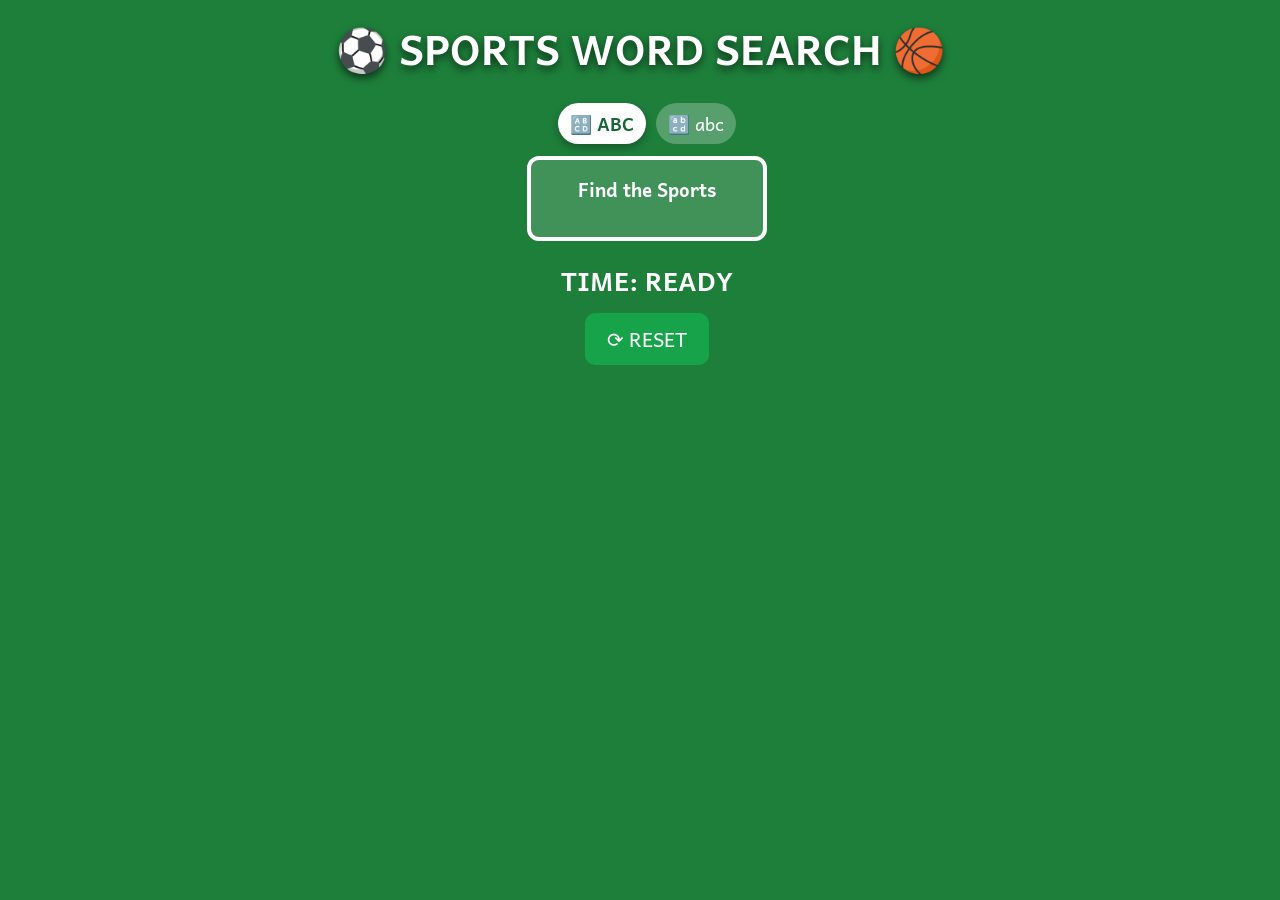
<file: sports/index.html>
<!DOCTYPE html>
<html lang="en">
<head>
<meta charset="UTF-8">
<title>SPORTS WORD SEARCH</title>

<link href="https://fonts.googleapis.com/css2?family=Andika:wght@400;700&display=swap" rel="stylesheet">

<style>
body {
  font-family: "Andika", sans-serif;
  background: #1e7f3b;
  text-align: center;
  user-select: none;
}

/* TITLE */
h1 {
  margin: 14px 0 22px;
  font-size: 42px;
  font-weight: 700;
  color: white;
  text-shadow: 0 4px 8px rgba(0,0,0,0.6);
}

/* LAYOUT */
.container {
  display: flex;
  justify-content: center;
  gap: 14px;
  align-items: flex-start;
}

/* GRID */
#grid {
  display: grid;
  gap: 4px;         /* vertical gap */
  column-gap: 8px;  /* horizontal gap */
}

.cell {
  width: 52px;
  height: 52px;
  font-size: 30px;
  background: white;
  border-radius: 6px;
  border: 3px solid white;
  box-shadow: inset 0 0 0 2px #2f6f1e;
  display: flex;
  align-items: center;
  justify-content: center;
}

.cell.selected { background: #d9f99d; }
.cell.found { background: #22c55e; color: #083344; }

.cell.warning {
  background: #fde047;
  animation: shake 0.25s;
}

.cell.penalty {
  background: #ef4444;
  color: white;
  animation: shake 0.35s;
}

@keyframes shake {
  0% { transform: translateX(0); }
  25% { transform: translateX(-3px); }
  50% { transform: translateX(3px); }
  75% { transform: translateX(-3px); }
  100% { transform: translateX(0); }
}

/* RAINBOW IDAHO */
@keyframes rainbow {
  0% { background-color: #ff0000; }
  14% { background-color: #ff7f00; }
  28% { background-color: #ffff00; }
  42% { background-color: #00ff00; }
  57% { background-color: #0000ff; }
  71% { background-color: #4b0082; }
  85% { background-color: #8f00ff; }
  100% { background-color: #ff0000; }
}

.cell.idaho {
  animation: rainbow 1s linear infinite;
  color: white !important;
}

/* SIDE PANEL */
.side-panel {
  width: 240px;
  text-align: left;
}

/* CASE TOGGLE */
.case-toggle {
  display: flex;
  justify-content: center;
  gap: 10px;
  margin-bottom: 12px;
}

.toggle-option {
  display: flex;
  align-items: center;
  justify-content: center;
  font-size: 18px;
  padding: 6px 12px;
  border-radius: 999px;
  background: rgba(255,255,255,0.25);
  color: white;
  cursor: pointer;
  transition: 0.2s ease;
}

.toggle-option.active {
  background: white;
  color: #166534;
  font-weight: bold;
  box-shadow: 0 4px 10px rgba(0,0,0,0.3);
}

/* WORD LIST */
.word-panel {
  border: 4px solid white;
  border-radius: 12px;
  padding: 14px 16px;
  background: rgba(255,255,255,0.15);
}

.word-panel h3 {
  margin-top: 0;
  text-align: center;
  color: white;
}

.word-panel ul {
  padding: 0;
  margin: 0;
}

.word-panel li {
  list-style: none;
  font-size: 22px;
  margin: 8px 0;
  color: white;
}

.word-panel li.found {
  text-decoration: line-through;
  color: #333;
}

.cell,
.word-panel li {
  text-transform: none;
}

/* CONTROLS */
.controls {
  margin-top: 18px;
  text-align: center;
}

#timer {
  font-size: 26px;
  font-weight: bold;
  margin-bottom: 12px;
  color: white;
}

button {
  font-family: inherit;
  font-size: 20px;
  padding: 10px 22px;
  cursor: pointer;
  background: #16a34a;
  color: white;
  border: none;
  border-radius: 10px;
}

button:hover { background: #22c55e; }

/* OVERLAY */
.overlay {
  position: fixed;
  inset: 0;
  background: rgba(0,0,0,.8);
  display: flex;
  align-items: center;
  justify-content: center;
  z-index: 999;
}

.overlay-content {
  background: #f0fdf4;
  padding: 40px 50px;
  border-radius: 16px;
}

.overlay-content h2 {
  font-size: 40px;
  margin-bottom: 20px;
}

#finalTime {
  font-size: 36px;
  margin-bottom: 20px;
}

.hidden { display: none; }
</style>
</head>

<body>

<h1>⚽ SPORTS WORD SEARCH 🏀</h1>

<div class="container">
  <div id="grid"></div>

  <div class="side-panel">

    <div class="case-toggle">
      <span class="toggle-option active" data-case="upper">🔠 ABC</span>
      <span class="toggle-option" data-case="lower">🔡 abc</span>
    </div>

    <div class="word-panel">
      <h3>Find the Sports</h3>
      <ul id="wordList"></ul>
    </div>

    <div class="controls">
      <div id="timer">TIME: READY</div>
      <button id="resetBtn">⟳ RESET</button>
    </div>
  </div>
</div>

<div id="allClearScreen" class="overlay hidden">
  <div class="overlay-content">
    <h2>🎉 ALL CLEAR! 🎉</h2>
    <div id="finalTime"></div>
    <button id="playAgainBtn">PLAY AGAIN</button>
    <button id="exitBtn">EXIT</button> <!-- EXIT button added -->
  </div>
</div>

<script>
const ROWS = 9;
const COLS = 15;
const WORD_COUNT = 6;

const sportPool = [
  { word: "SOCCER", emoji: "⚽" },
  { word: "BASEBALL", emoji: "⚾" },
  { word: "TENNIS", emoji: "🎾" },
  { word: "BASKETBALL", emoji: "🏀" },
  { word: "SWIMMING", emoji: "🏊" },
  { word: "SKIING", emoji: "🎿" },
  { word: "SKATING", emoji: "⛸️" },
  { word: "RUGBY", emoji: "🏉" },
  { word: "HOCKEY", emoji: "🏒" },
  { word: "VOLLEYBALL", emoji: "🏐" },
  { word: "BADMINTON", emoji: "🏸" },
  { word: "JUDO", emoji: "🥋" },
  { word: "TABLETENNIS", emoji: "🏓", label: "TABLE TENNIS" },
  { word: "RUNNING", emoji: "🏃" }
];

let activeSports = [];
let grid = [];
let selectedCells = [];
let dragging = false;
let lockDirection = null;
let startCell = null;
let timer = 0;
let interval = null;
let useUppercase = true;

/* TOGGLE LOCK */
function setToggleLocked(locked) {
  document.querySelectorAll(".toggle-option").forEach(opt => {
    opt.style.pointerEvents = locked ? "none" : "auto";
    opt.style.opacity = locked ? "0.45" : "1";
  });
}

/* GAME */
function startGame() { softReset(); }

function resetTimer() {
  clearInterval(interval);
  interval = null;
  timer = 0;
  document.getElementById("timer").textContent = "TIME: READY";
  setToggleLocked(false);
}

function startTimer() {
  if (interval) return;
  setToggleLocked(true);
  interval = setInterval(() => {
    timer++;
    document.getElementById("timer").textContent = `TIME: ${timer}s`;
  }, 1000);
}

function stopTimer() {
  clearInterval(interval);
  interval = null;
}

/* WORDS */
function placeWords() {
  activeSports.forEach(obj => {
    let placed = false;
    while (!placed) {
      const across = Math.random() < 0.5;
      if (across) {
        const r = rand(ROWS);
        const c = rand(COLS - obj.word.length + 1);
        if (obj.word.split("").every((_, i) => !grid[r][c+i])) {
          obj.word.split("").forEach((ch, i) => grid[r][c+i] = ch);
          placed = true;
        }
      } else {
        const r = rand(ROWS - obj.word.length + 1);
        const c = rand(COLS);
        if (obj.word.split("").every((_, i) => !grid[r+i][c])) {
          obj.word.split("").forEach((ch, i) => grid[r+i][c] = ch);
          placed = true;
        }
      }
    }
  });
}

/* IDAHO EASTER EGG */
function placeIdaho() {
  const word = "IDAHO";
  let placed = false;
  while (!placed) {
    const across = Math.random() < 0.5;
    if (across) {
      const r = rand(ROWS);
      const c = rand(COLS - word.length + 1);
      if (word.split("").every((_, i) => !grid[r][c+i])) {
        word.split("").forEach((ch, i) => grid[r][c+i] = ch);
        placed = true;
      }
    } else {
      const r = rand(ROWS - word.length + 1);
      const c = rand(COLS);
      if (word.split("").every((_, i) => !grid[r+i][c])) {
        word.split("").forEach((ch, i) => grid[r+i][c] = ch);
        placed = true;
      }
    }
  }
}

function fillRandomLetters() {
  const letters = "ABCDEFGHIJKLMNOPQRSTUVWXYZ";
  grid.flat().forEach((_, i) => {
    const r = Math.floor(i / COLS);
    const c = i % COLS;
    if (!grid[r][c]) grid[r][c] = letters[rand(letters.length)];
  });
}

/* RENDER */
function renderGrid() {
  const gridEl = document.getElementById("grid");
  gridEl.innerHTML = "";
  gridEl.style.gridTemplateColumns = `repeat(${COLS}, 52px)`;

  grid.flat().forEach((letter, index) => {
    const cell = document.createElement("div");
    cell.className = "cell";
    cell.textContent = useUppercase ? letter : letter.toLowerCase();
    cell.dataset.index = index;

    cell.addEventListener("pointerdown", () => startDrag(cell));
    cell.addEventListener("pointerenter", () => dragOver(cell));
    cell.addEventListener("pointerup", endDrag);

    gridEl.appendChild(cell);
  });
}

function renderWordList() {
  const ul = document.getElementById("wordList");
  ul.innerHTML = "";
  activeSports.forEach(s => {
    const li = document.createElement("li");
    li.id = `word-${s.word}`;
    const name = s.label || s.word;
    li.textContent = `${s.emoji} ${useUppercase ? name : name.toLowerCase()}`;
    ul.appendChild(li);
  });
}

/* DRAG */
function startDrag(cell) {
  startTimer();
  dragging = true;
  lockDirection = null;
  startCell = cell;
  clearSelection();
  selectCell(cell);
}

function dragOver(cell) {
  if (!dragging || cell.classList.contains("found")) return;

  const start = Number(startCell.dataset.index);
  const current = Number(cell.dataset.index);
  const sr = Math.floor(start / COLS);
  const sc = start % COLS;
  const cr = Math.floor(current / COLS);
  const cc = current % COLS;

  if (!lockDirection) {
    if (sr === cr) lockDirection = "row";
    else if (sc === cc) lockDirection = "col";
    else return;
  }

  if ((lockDirection === "row" && sr === cr) ||
      (lockDirection === "col" && sc === cc)) {
    selectCell(cell);
  }
}

function endDrag() {
  dragging = false;
  checkSelection();
}

function selectCell(cell) {
  if (!cell.classList.contains("selected")) {
    cell.classList.add("selected");
    selectedCells.push(cell);
  }
}

function clearSelection() {
  selectedCells.forEach(c =>
    c.classList.remove("selected", "warning", "penalty")
  );
  selectedCells = [];
}

/* CHECK */
function checkSelection() {
  if (!selectedCells.length) return;

  const text = selectedCells.map(c => c.textContent.toUpperCase()).join("");
  const rev = text.split("").reverse().join("");

  // Easter egg check
  if (text === "IDAHO" || rev === "IDAHO") {
    selectedCells.forEach(c => c.classList.add("idaho"));
    setTimeout(() => {
      selectedCells.forEach(c => c.classList.remove("idaho"));
      clearSelection();
    }, 2000);
    return;
  }

  const exact = activeSports.find(s => s.word === text || s.word === rev);

  if (exact) {
    selectedCells.forEach(c => c.classList.add("found"));
    document.getElementById(`word-${exact.word}`).classList.add("found");
    clearSelection();
    checkAllClear();
    return;
  }

  const possible = activeSports.some(s =>
    s.word.startsWith(text) || s.word.startsWith(rev)
  );

  if (possible) {
    selectedCells.forEach(c => c.classList.add("warning"));
    setTimeout(() => {
      selectedCells.forEach(c => c.classList.remove("warning"));
    }, 250);
  } else {
    selectedCells.forEach(c => c.classList.add("penalty"));
    setTimeout(clearSelection, 400);
  }
}

/* FINISH */
function checkAllClear() {
  if (activeSports.every(s =>
    document.getElementById(`word-${s.word}`).classList.contains("found")
  )) {
    stopTimer();
    document.getElementById("finalTime").textContent = `⏱ ${timer} seconds`;
    document.getElementById("allClearScreen").classList.remove("hidden");
  }
}

function closeOverlay() {
  document.getElementById("allClearScreen").classList.add("hidden");
}

/* UTIL */
function rand(n) { return Math.floor(Math.random() * n); }
function shuffle(arr) {
  for (let i = arr.length - 1; i > 0; i--) {
    const j = rand(i + 1);
    [arr[i], arr[j]] = [arr[j], arr[i]];
  }
  return arr;
}

/* TOGGLE EVENTS */
document.querySelectorAll(".toggle-option").forEach(btn => {
  btn.addEventListener("click", () => {
    document.querySelectorAll(".toggle-option")
      .forEach(b => b.classList.remove("active"));
    btn.classList.add("active");
    useUppercase = btn.dataset.case === "upper";
    renderGrid();
    renderWordList();
  });
});

/* SOFT RESET */
function softReset() {
  stopTimer();
  clearSelection();
  closeOverlay();
  resetTimer();
  do {
    activeSports = shuffle([...sportPool]).slice(0, WORD_COUNT);
  } while (
    activeSports.some(s => s.word === "TENNIS") &&
    activeSports.some(s => s.word === "TABLETENNIS")
  );
  grid = Array.from({ length: ROWS }, () => Array(COLS).fill(""));
  placeWords();
  placeIdaho();
  fillRandomLetters();
  renderGrid();
  renderWordList();
}

/* BUTTONS */
document.getElementById("resetBtn").onclick = softReset;
document.getElementById("playAgainBtn").onclick = softReset;
document.getElementById("exitBtn").onclick = () => { window.close(); };

/* INIT */
startGame();
</script>

</body>
</html>
</file>
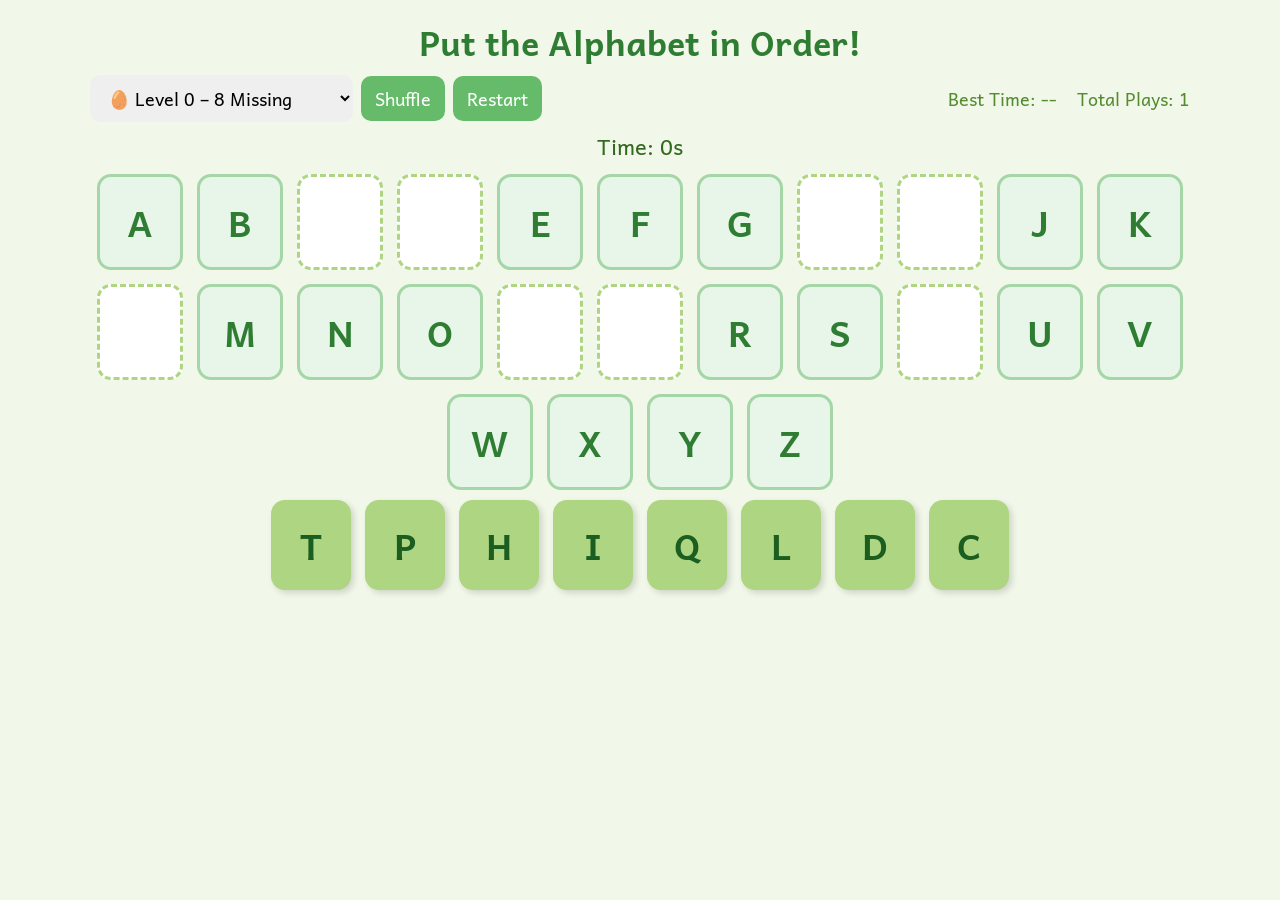
<file: alphabets/alphabetorder.html>
<!DOCTYPE html>
<html lang="en">
<head>
<meta charset="UTF-8">
<title>Alphabet Order Game</title>

<link href="https://fonts.googleapis.com/css2?family=Andika:wght@400;700&display=swap" rel="stylesheet">

<style>
body {
  font-family: 'Andika', sans-serif;
  text-align: center;
  background: #F1F8E9;
  margin: 0;
  user-select: none;
}

h1 {
  font-size: 34px;
  margin: 14px 0 6px;
  color: #2E7D32;
}

#topBar {
  display: flex;
  justify-content: space-between;
  align-items: center;
  max-width: 1100px;
  margin: 0 auto 6px auto;
  padding: 0 10px;
  flex-wrap: wrap;
}

#controls {
  display: flex;
  align-items: center;
  gap: 8px;
}

#statsLine {
  font-size: 18px;
  color: #558B2F;
  display: flex;
  gap: 20px;
}

select, button {
  font-family: 'Andika', sans-serif;
  font-size: 18px;
  padding: 8px 14px;
  border-radius: 10px;
  border: none;
}

button {
  background: #66BB6A;
  color: white;
  cursor: pointer;
}

button:hover { background: #57A05A; }

#timer {
  font-size: 22px;
  margin: 6px 0 2px;
  color: #33691E;
}

#newRecord {
  font-size: 22px;
  color: #FF6F00;
  font-weight: bold;
  display: none;
  animation: pop 0.6s ease forwards;
}

@keyframes pop {
  0% { transform: scale(0.6); opacity: 0; }
  60% { transform: scale(1.2); opacity: 1; }
  100% { transform: scale(1); }
}

#slots, #cards {
  display: flex;
  flex-wrap: wrap;
  justify-content: center;
  gap: 14px;
  margin: 10px auto;
  max-width: 1100px;
}

.slot, .card {
  width: 80px;
  height: 90px;
  border-radius: 14px;
  display: flex;
  align-items: center;
  justify-content: center;
  font-size: 36px;
  font-weight: bold;
}

.slot {
  border: 3px dashed #AED581;
  background: #FFFFFF;
}

.slot.correct {
  background: #C5E1A5;
  border: 3px solid #558B2F;
}

.slot.locked {
  background: #E8F5E9;
  border: 3px solid #A5D6A7;
  color: #2E7D32;
}

.slot.wrong {
  background: #EF9A9A;
  border: 3px solid #C62828;
}

.card {
  background: #AED581;
  color: #1B5E20;
  box-shadow: 3px 3px 6px rgba(0,0,0,0.15);
  cursor: grab;
  touch-action: none;
  transition: transform 0.25s ease;
}

.card.dragging { opacity: 0.6; }

#celebration {
  position: fixed;
  inset: 0;
  background: rgba(46,125,50,0.9);
  color: white;
  display: none;
  align-items: center;
  justify-content: center;
  flex-direction: column;
  font-size: 48px;
}

#celebration button {
  font-size: 20px;
  background: #81C784;
  color: #1B5E20;
  margin: 20px;
}

</style>
</head>
<body>

<h1>Put the Alphabet in Order!</h1>

<div id="topBar">
  <div id="controls">
    <select id="levelSelect">
      <option value="L0">🥚 Level 0 – 8 Missing</option>
      <option value="L1">🐣 Level 1 – 16 Missing</option>
      <option value="L2">🐥 Level 2 – Full Alphabet</option>
      <option value="L3">🦅 Level 3 – 10 Random</option>
    </select>
    <button onclick="shuffleCards()">Shuffle</button>
    <button onclick="restartGame()">Restart</button>
  </div>

  <div id="statsLine">
    <span id="bestTime">Best Time: --</span>
    <span id="playCount">Total Plays: 0</span>
  </div>
</div>

<div id="timer">Time: 0s</div>
<div id="newRecord">🏆 NEW RECORD!</div>

<div id="slots"></div>
<div id="cards"></div>

<div id="celebration">
  🎉 ALL CLEAR! 🎉
  <div id="finalTime"></div>
  <button onclick="restartGame()">▶ Play Again</button>
  <button onclick="exitGame()">❌ Exit</button>
</div>

<script>
document.addEventListener("contextmenu", e => e.preventDefault());

const fullAlphabet = "ABCDEFGHIJKLMNOPQRSTUVWXYZ".split("");
const slotsContainer = document.getElementById("slots");
const cardsContainer = document.getElementById("cards");
const levelSelect = document.getElementById("levelSelect");

let currentAlphabet = [];
let timer = 0;
let interval;
let gameStarted = false;

function updateStatsDisplay() {
  const level = levelSelect.value;
  const best = localStorage.getItem("bestTime_" + level);
  const plays = localStorage.getItem("plays_" + level) || 0;

  document.getElementById("bestTime").textContent =
    best ? "Best Time: " + best + "s" : "Best Time: --";

  document.getElementById("playCount").textContent =
    "Total Plays: " + plays;
}

function incrementPlayCount() {
  const level = levelSelect.value;
  const key = "plays_" + level;
  let plays = parseInt(localStorage.getItem(key) || 0);
  plays++;
  localStorage.setItem(key, plays);
}

function initGame() {
  clearInterval(interval);
  timer = 0;
  gameStarted = false;
  document.getElementById("timer").textContent = "Time: 0s";
  document.getElementById("celebration").style.display = "none";
  document.getElementById("newRecord").style.display = "none";

  incrementPlayCount();
  updateStatsDisplay();

  const level = levelSelect.value;

  if (level === "L0") setupMissingLettersMode(8);
  else if (level === "L1") setupMissingLettersMode(16);
  else if (level === "L2") {
    currentAlphabet = getRandomLetters(26);
    createSlots();
    createCards();
  }
  else if (level === "L3") {
    currentAlphabet = getRandomLetters(10);
    createSlots();
    createCards();
  }
}

function setupMissingLettersMode(missingCount) {
  slotsContainer.innerHTML = "";
  cardsContainer.innerHTML = "";

  const shuffled = [...fullAlphabet].sort(() => Math.random() - 0.5);
  const missingLetters = shuffled.slice(0, missingCount);

  fullAlphabet.forEach(letter => {
    const slot = document.createElement("div");
    slot.className = "slot";
    slot.dataset.letter = letter;

    if (!missingLetters.includes(letter)) {
      slot.textContent = letter;
      slot.classList.add("locked");
    }

    slotsContainer.appendChild(slot);
  });

  const shuffledMissing = [...missingLetters].sort(() => Math.random() - 0.5);

  shuffledMissing.forEach(letter => {
    const card = document.createElement("div");
    card.className = "card";
    card.textContent = letter;
    card.dataset.letter = letter;
    cardsContainer.appendChild(card);
    enableDrag(card);
  });

  currentAlphabet = fullAlphabet;
}

function getRandomLetters(count) {
  const shuffled = [...fullAlphabet].sort(() => Math.random() - 0.5);
  return count === 26 ? [...fullAlphabet] : shuffled.slice(0, count).sort();
}

function createSlots() {
  slotsContainer.innerHTML = "";
  currentAlphabet.forEach(letter => {
    const slot = document.createElement("div");
    slot.className = "slot";
    slot.dataset.letter = letter;
    slotsContainer.appendChild(slot);
  });
}

function createCards() {
  cardsContainer.innerHTML = "";
  const shuffled = [...currentAlphabet].sort(() => Math.random() - 0.5);

  shuffled.forEach(letter => {
    const card = document.createElement("div");
    card.className = "card";
    card.textContent = letter;
    card.dataset.letter = letter;
    cardsContainer.appendChild(card);
    enableDrag(card);
  });
}

function enableDrag(card) {
  let offsetX, offsetY;

  card.addEventListener("pointerdown", e => {
    card.setPointerCapture(e.pointerId);
    card.classList.add("dragging");

    if (!gameStarted) {
      startTimer();
      gameStarted = true;
    }

    offsetX = e.offsetX;
    offsetY = e.offsetY;

    card.style.position = "absolute";
    moveAt(e.pageX, e.pageY);

    function moveAt(x, y) {
      card.style.left = x - offsetX + "px";
      card.style.top = y - offsetY + "px";
    }

    function onMove(e) {
      moveAt(e.pageX, e.pageY);
    }

    document.addEventListener("pointermove", onMove);

    card.addEventListener("pointerup", () => {
      document.removeEventListener("pointermove", onMove);
      card.classList.remove("dragging");
      checkDrop(card);
    }, { once: true });
  });
}

function checkDrop(card) {
  const slots = document.querySelectorAll(".slot");
  let placed = false;

  slots.forEach(slot => {
    const rect = slot.getBoundingClientRect();
    const cardRect = card.getBoundingClientRect();

    if (
      cardRect.left < rect.right &&
      cardRect.right > rect.left &&
      cardRect.top < rect.bottom &&
      cardRect.bottom > rect.top
    ) {
      if (!slot.textContent) {
        if (slot.dataset.letter === card.dataset.letter) {

          const deltaX = rect.left - cardRect.left;
          const deltaY = rect.top - cardRect.top;

          card.style.transform = `translate(${deltaX}px, ${deltaY}px)`;

          setTimeout(() => {
            slot.textContent = card.dataset.letter;
            slot.classList.add("correct");
            card.remove();
            checkWin();
          }, 250);

        } else {
          slot.classList.add("wrong");
          setTimeout(() => slot.classList.remove("wrong"), 700);
          resetCard(card);
        }
        placed = true;
      }
    }
  });

  if (!placed) resetCard(card);
}

function resetCard(card) {
  card.style.position = "static";
  card.style.left = "";
  card.style.top = "";
  card.style.transform = "";
}

function startTimer() {
  interval = setInterval(() => {
    timer++;
    document.getElementById("timer").textContent = "Time: " + timer + "s";
  }, 1000);
}

function checkWin() {
  const slots = document.querySelectorAll(".slot");
  const allFilled = [...slots].every(slot =>
    slot.textContent === slot.dataset.letter
  );

  if (allFilled) {
    clearInterval(interval);

    const level = levelSelect.value;
    const bestKey = "bestTime_" + level;
    const previousBest = localStorage.getItem(bestKey);

    let newRecord = false;

    if (!previousBest || timer < previousBest) {
      localStorage.setItem(bestKey, timer);
      newRecord = true;
    }

    updateStatsDisplay();

    if (newRecord) {
      const badge = document.getElementById("newRecord");
      badge.style.display = "block";
      setTimeout(() => badge.style.display = "none", 3000);
    }

    document.getElementById("celebration").style.display = "flex";
    document.getElementById("finalTime").textContent =
      "Finished in " + timer + " seconds!";
  }
}

function shuffleCards() { createCards(); }
function restartGame() { initGame(); }
function exitGame() { window.open('', '_self'); window.close(); }

levelSelect.addEventListener("change", initGame);
initGame();
</script>

</body>
</html>
</file>
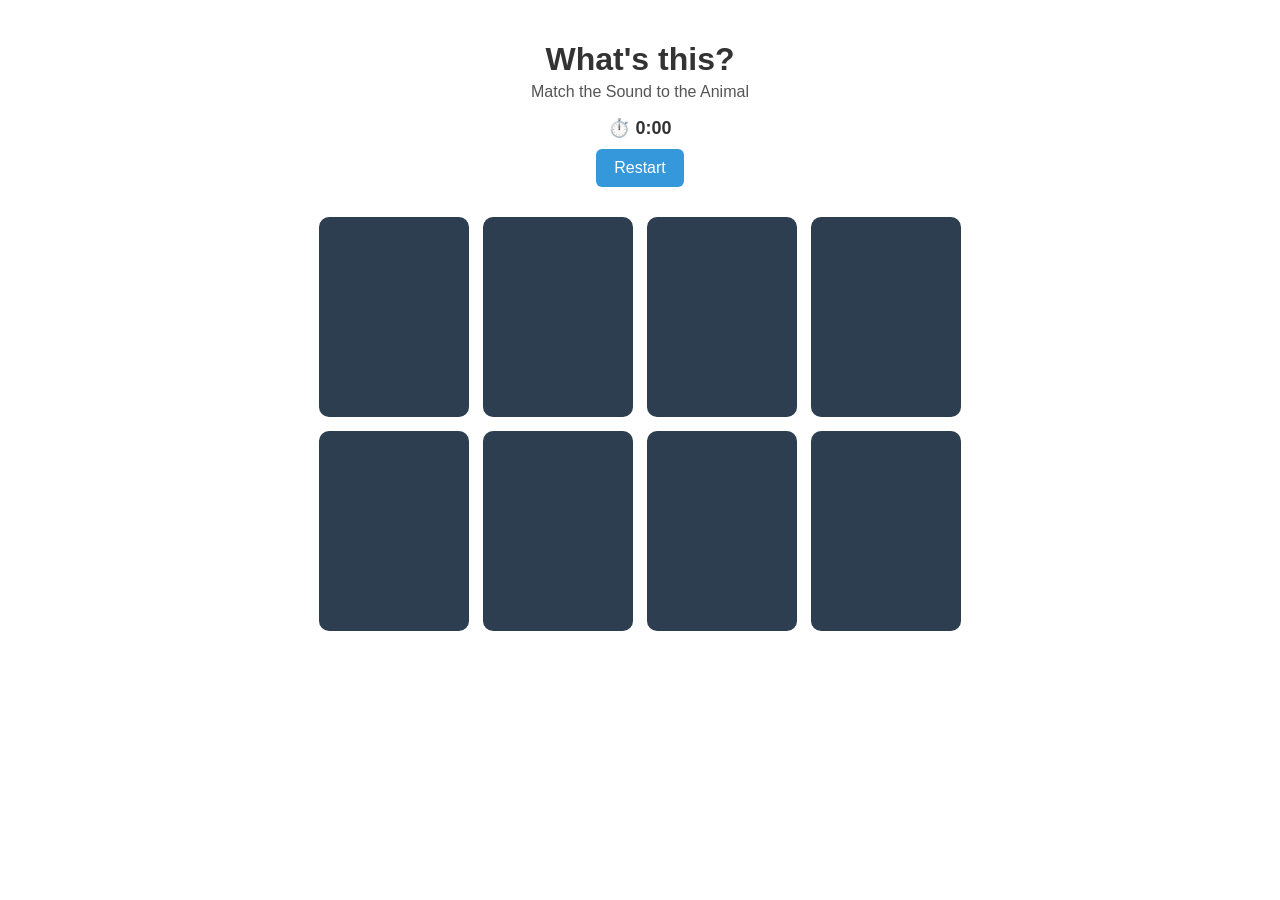
<file: animals/animal-index.html>
<!DOCTYPE html>
<html lang="en">
<head>
  <meta charset="UTF-8" />
  <title>Sound & Image Matching Game</title>
  <link rel="stylesheet" href="style.css" />
</head>
<body>

<h1>What's this?</h1>
<p>Match the Sound to the Animal</p>
<div id="timer">⏱️ 0:00</div>

<button id="restartBtn">Restart</button>

<div id="gameBoard" class="game-board"></div>

<div id="celebration" class="celebration hidden">
  <button id="closeCelebration" class="close-btn">✕</button>
  <div id="confetti"></div>
  <h2>🎉 All Clear! 🎉</h2>
  <p>Great listening!</p>
  <button id="celebrationRestartBtn">Play Again</button>
</div>

<script src="script.js"></script>
</body>
</html>
</file>
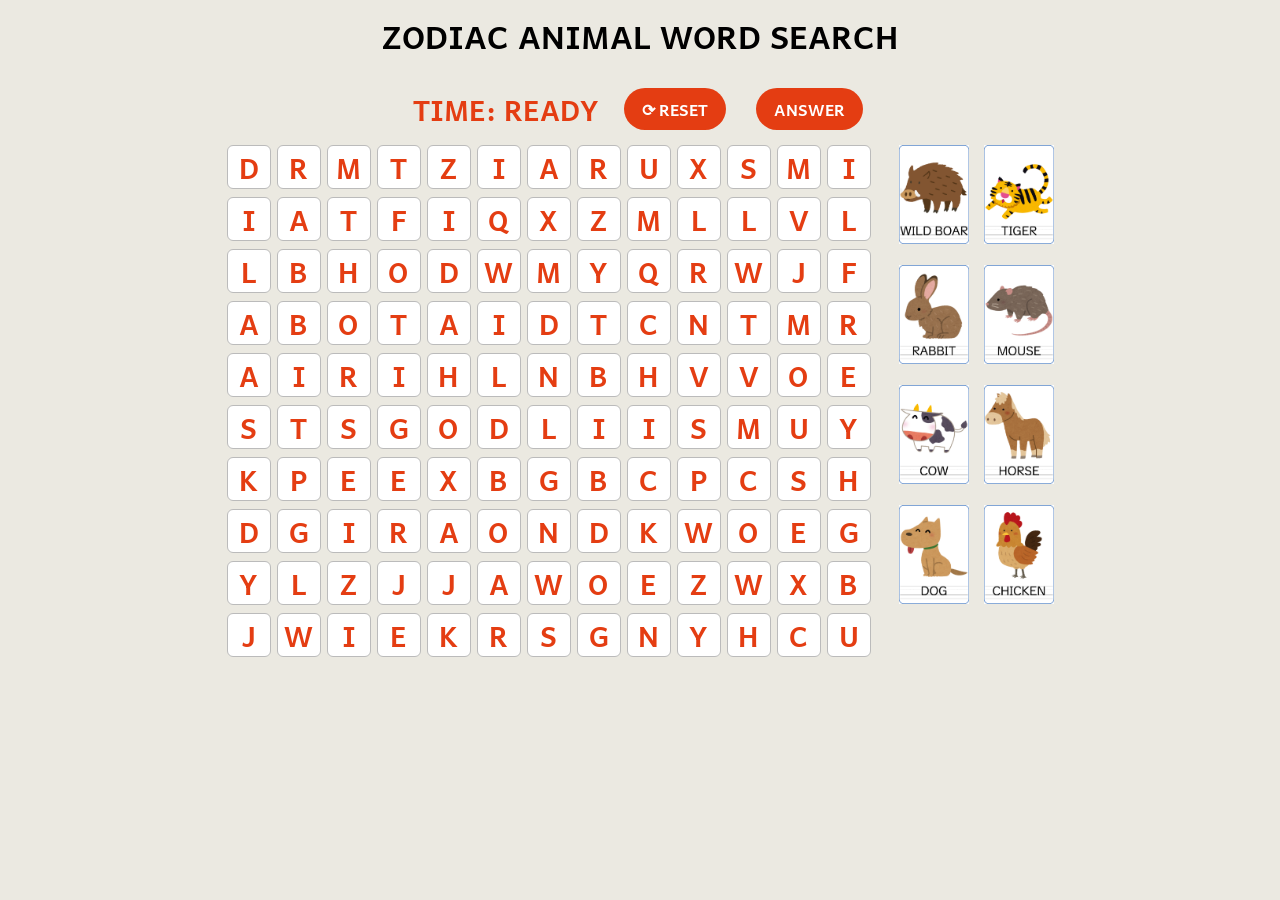
<file: animals/zodiac-search.html>
<!DOCTYPE html>
<html lang="en">
<head>
<meta charset="UTF-8">
<title>ZODIAC ANIMAL WORD SEARCH</title>
<meta name="viewport" content="width=device-width, initial-scale=1.0">

<link href="https://fonts.googleapis.com/css2?family=Andika:wght@400;600;700&display=swap" rel="stylesheet">

<style>
body {
  font-family: "Andika", sans-serif;
  background: #EBE9E1;
  text-align: center;
  text-transform: uppercase;
  margin: 0;
  user-select: none;
}

h1 { margin-top: 10px; }

.top-bar {
  display: flex;
  justify-content: center;
  gap: 20px;
  margin-bottom: 10px;
  flex-wrap: wrap;
  align-items: center;
}

#timer {
  font-weight: 700;
  font-size: 28px;
  color: #E43D12;
}

.container {
  display: flex;
  justify-content: center;
  gap: 30px;
  align-items: flex-start;
}

.word-panel {
  display: grid;
  grid-template-columns: 1fr 1fr;
  gap: 15px;
}

.word-card img { max-width: 70px; }
.word-card.found { opacity: 0.4; }

#grid {
  display: grid;
  grid-template-columns: repeat(13, 42px);
  gap: 8px;
}

.cell {
  font-weight: 600;
  font-size: 28px;
  width: 42px;
  height: 42px;
  background: white;
  color: #E43D12;
  border-radius: 6px;
  border: 1px solid #bbb;
  display: flex;
  align-items: center;
  justify-content: center;
  cursor: pointer;
}

.cell.selected { background: #EFB11D; }
.cell.found { background: #889FD1; pointer-events:none; }
.cell.wrong { background: #D6536D; }

button {
  font-family: "Andika", sans-serif;
  text-transform: uppercase;
  padding: 8px 18px;
  font-size: 16px;
  margin: 5px;
  cursor: pointer;
  border-radius: 30px;
  border: none;
  background: #E43D12;
  color: white;
  font-weight: 600;
}

button:hover { opacity: 0.9; }

.overlay {
  position: fixed;
  inset: 0;
  background: rgba(0,0,0,0.8);
  display: flex;
  align-items: center;
  justify-content: center;
  z-index: 999;
}

.overlay-content {
  background: white;
  padding: 30px 40px;
  border-radius: 12px;
  text-align: center;
}

.hidden { display: none; }

.stars { font-size: 30px; margin: 10px 0 15px; }

#finalTime {
  font-size: 36px;
  font-weight: 700;
  margin-bottom: 15px;
  color: #889FD1;
  animation: glowPulse 1.6s infinite ease-in-out;
}

@keyframes glowPulse {
  0% { text-shadow: 0 0 5px #889FD1; }
  50% { text-shadow: 0 0 20px #889FD1, 0 0 30px #889FD1; }
  100% { text-shadow: 0 0 5px #889FD1; }
}

/* Rainbow overlay */
#rainbowOverlay {
  position: fixed;
  inset: 0;
  pointer-events: none;
  z-index: 1000;
  animation: rainbowFlash 0.5s linear infinite;
}

@keyframes rainbowFlash {
  0% { background: rgba(255,0,0,0.35); }
  20% { background: rgba(255,165,0,0.35); }
  40% { background: rgba(255,255,0,0.35); }
  60% { background: rgba(0,255,0,0.35); }
  80% { background: rgba(0,0,255,0.35); }
  100% { background: rgba(148,0,211,0.35); }
}
</style>
</head>

<body>

<h1>ZODIAC ANIMAL WORD SEARCH</h1>

<div class="top-bar">
  <div id="timer">TIME: READY</div>
  <button id="resetBtn">⟳ RESET</button>
  <button id="showAnswerBtn">ANSWER</button>
</div>

<div class="container">
  <div id="grid"></div>
  <div id="wordList" class="word-panel"></div>
</div>

<div id="allClearScreen" class="overlay hidden">
  <div class="overlay-content">
    <h2>ALL CLEAR!</h2>
    <div class="stars">⭐ ⭐ ⭐</div>
    <div id="finalTime"></div>
    <button onclick="startGame()">PLAY AGAIN</button>
    <button onclick="exitGame()">EXIT</button>
  </div>
</div>

<script>

const ROWS = 10;
const COLS = 13;

const animalPool = [
  { word: "MOUSE", file: "mouse.png" },
  { word: "COW", file: "cow.png" },
  { word: "TIGER", file: "tiger.png" },
  { word: "RABBIT", file: "rabbit.png" },
  { word: "DRAGON", file: "dragon.png" },
  { word: "SNAKE", file: "snake.png" },
  { word: "HORSE", file: "horse.png" },
  { word: "SHEEP", file: "sheep.png" },
  { word: "MONKEY", file: "monkey.png" },
  { word: "CHICKEN", file: "chicken.png" },
  { word: "DOG", file: "dog.png" },
  { word: "WILD BOAR", file: "boar.png" }
];

let activeAnimals = [];
let grid = [];
let selectedCells = [];
let direction = null;
let timer = 0;
let interval = null;
let timerStarted = false;
let gameEnded = false;
let idahoTriggered = false;

document.getElementById("resetBtn").addEventListener("click", startGame);
document.getElementById("showAnswerBtn").addEventListener("click", showAnswers);

function startGame() {
  closeOverlay();
  resetTimer();
  gameEnded = false;
  selectedCells = [];
  direction = null;
  idahoTriggered = false;

  activeAnimals = shuffle([...animalPool]).slice(0,8);
  grid = Array.from({length: ROWS}, () => Array(COLS).fill(""));

  placeWords();
  placeIdaho();
  fillRandomLetters();
  renderGrid();
  renderWordList();
}

function placeIdaho(){
  const word="IDAHO";
  let placed=false;
  while(!placed){
    const horiz=Math.random()<0.5;
    const r=Math.floor(Math.random()*(ROWS-(horiz?0:word.length-1)));
    const c=Math.floor(Math.random()*(COLS-(horiz?word.length-1:0)));
    const fits=word.split("").every((ch,i)=>grid[r+(horiz?0:i)][c+(horiz?i:0)]==="");
    if(fits){
      word.split("").forEach((ch,i)=>grid[r+(horiz?0:i)][c+(horiz?i:0)]=ch);
      placed=true;
    }
  }
}

function handleTap(cell) {
  if (gameEnded) return;
  startTimer();
  if (cell.classList.contains("found")) return;

  const index = Number(cell.dataset.index);
  const r = Math.floor(index / COLS);
  const c = index % COLS;

  if (selectedCells.length === 0) {
    selectedCells.push({r,c,cell});
    cell.classList.add("selected");
    return;
  }

  const last = selectedCells[selectedCells.length-1];

  if (!direction) {
    if (r === last.r) direction = "h";
    else if (c === last.c) direction = "v";
    else return;
  }

  if (direction==="h" && r!==last.r) return;
  if (direction==="v" && c!==last.c) return;
  if (selectedCells.some(s=>s.r===r && s.c===c)) return;

  selectedCells.push({r,c,cell});
  cell.classList.add("selected");

  validateSelection();
}

function validateSelection() {
  const word = selectedCells.map(s=>grid[s.r][s.c]).join("");
  const cleanedWords = activeAnimals.map(a=>a.word.replace(" ",""));
  const idaho = "IDAHO";

  const isPrefix =
    cleanedWords.some(w=>w.startsWith(word)) ||
    idaho.startsWith(word);

  if (!isPrefix) { wrongFlash(); return; }

  if (word === idaho && !idahoTriggered) {
    idahoTriggered = true;
    triggerRainbow();
    selectedCells.forEach(s=>s.cell.classList.remove("selected"));
    selectedCells=[];
    direction=null;
    return;
  }

  if (cleanedWords.includes(word)) {
    markFound(word);
  }
}

function triggerRainbow(){
  const overlay=document.createElement("div");
  overlay.id="rainbowOverlay";
  document.body.appendChild(overlay);
  setTimeout(()=>overlay.remove(),3000);
}

function markFound(word) {
  selectedCells.forEach(s=>{
    s.cell.classList.remove("selected");
    s.cell.classList.add("found");
  });

  const card = document.getElementById(`word-${word}`);
  if(card) card.classList.add("found");

  selectedCells=[];
  direction=null;

  checkAllClear();
}

function wrongFlash() {
  selectedCells.forEach(s=> s.cell.classList.add("wrong"));
  setTimeout(()=>{
    selectedCells.forEach(s=>{
      s.cell.classList.remove("selected","wrong");
    });
    selectedCells=[];
    direction=null;
  },400);
}

function showAnswers() { if (gameEnded) return; gameEnded=true; stopTimer(); }

function exitGame(){ window.close(); }
function startTimer(){ if(timerStarted)return; timerStarted=true; interval=setInterval(()=>{timer++; document.getElementById("timer").textContent=`TIME: ${timer}S`;},1000);}
function stopTimer(){ clearInterval(interval);}
function resetTimer(){clearInterval(interval); timer=0; timerStarted=false; document.getElementById("timer").textContent="TIME: READY";}

function checkAllClear(){
  if(activeAnimals.every(a=>document.getElementById(`word-${a.word.replace(" ","")}`).classList.contains("found"))){
    gameEnded=true; stopTimer();
    document.getElementById("finalTime").textContent=`TIME: ${timer} SECONDS`;
    document.getElementById("allClearScreen").classList.remove("hidden");
  }
}

function closeOverlay(){document.getElementById("allClearScreen").classList.add("hidden");}

function placeWords(){
  activeAnimals.forEach(obj=>{
    let placed=false; const cleanWord=obj.word.replace(" ","");
    while(!placed){
      const horiz=Math.random()<0.5;
      const r=Math.floor(Math.random()*(ROWS-(horiz?0:cleanWord.length-1)));
      const c=Math.floor(Math.random()*(COLS-(horiz?cleanWord.length-1:0)));
      const fits=cleanWord.split("").every((ch,i)=>grid[r+(horiz?0:i)][c+(horiz?i:0)]==="");
      if(fits){
        cleanWord.split("").forEach((ch,i)=>grid[r+(horiz?0:i)][c+(horiz?i:0)]=ch);
        placed=true;
      }
    }
  });
}

function fillRandomLetters(){
  const letters="ABCDEFGHIJKLMNOPQRSTUVWXYZ";
  grid.forEach((row,r)=>row.forEach((cell,c)=>{if(!cell)grid[r][c]=letters[Math.floor(Math.random()*letters.length)];}));
}

function renderGrid(){
  const gridEl=document.getElementById("grid");
  gridEl.innerHTML="";
  grid.flat().forEach((letter,i)=>{
    const cell=document.createElement("div");
    cell.className="cell"; 
    cell.textContent=letter; 
    cell.dataset.index=i;
    cell.onclick=()=>handleTap(cell);
    gridEl.appendChild(cell);
  });
}

function renderWordList(){
  const panel=document.getElementById("wordList");
  panel.innerHTML="";
  activeAnimals.forEach(obj=>{
    const clean=obj.word.replace(" ","");
    const card=document.createElement("div"); 
    card.className="word-card"; 
    card.id=`word-${clean}`;
    const img=document.createElement("img"); 
    img.src=`zodiac-images/${obj.file}`; 
    img.alt=obj.word;
    card.appendChild(img); 
    panel.appendChild(card);
  });
}

function shuffle(arr){
  for(let i=arr.length-1;i>0;i--){
    const j=Math.floor(Math.random()*(i+1)); 
    [arr[i],arr[j]]=[arr[j],arr[i]];
  }
  return arr;
}

document.addEventListener("contextmenu", e => e.preventDefault());

startGame();
</script>
</body>
</html>
</file>
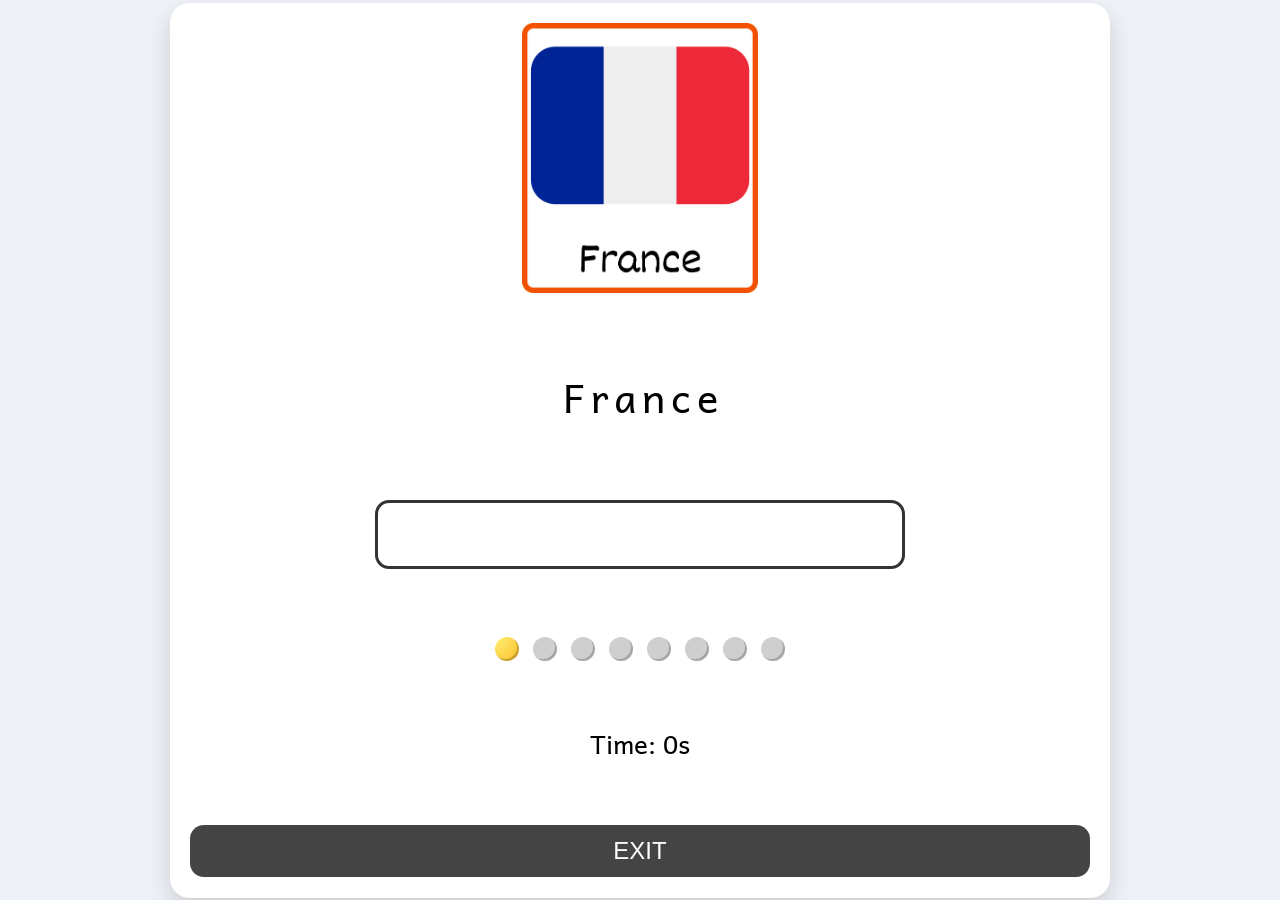
<file: countries/country-typing.html>
<!DOCTYPE html>
<html lang="en">
<head>
<meta charset="UTF-8" />
<title>Typing Game – Countries</title>

<link href="https://fonts.googleapis.com/css2?family=Andika:wght@400;700&display=swap" rel="stylesheet">

<style>
  body {
    margin: 0;
    font-family: "Andika", sans-serif;
    background: #eef2f6;
    display: flex;
    justify-content: center;
    align-items: center;
    height: 100vh;
  }

  .screen {
    background: white;
    width: 95%;
    max-width: 900px;
    height: 95vh;
    border-radius: 20px;
    padding: 20px;
    text-align: center;
    box-shadow: 0 10px 25px rgba(0,0,0,0.15);
    display: none;
    flex-direction: column;
    justify-content: space-between;
  }

  .active { display: flex; }

  .country-image {
    width: 260px;
    max-height: 30vh;
    object-fit: contain;
    margin: 0 auto;
  }

  #wordDisplay {
    margin: 10px 0;
  }

  .letter {
    font-size: 40px;
    margin: 0 3px;
  }

  .correct { color: #2e7d32; }
  .wrong { color: #d32f2f; text-decoration: underline; }

  input {
    font-size: 34px;
    padding: 12px;
    width: 80%;
    max-width: 500px;
    text-align: center;
    border-radius: 14px;
    border: 3px solid #333;
    outline: none;
    margin: 0 auto;
  }

  input.error {
    border-color: #d32f2f;
    background: #ffebee;
  }

  #info {
    display: flex;
    justify-content: space-around;
    font-size: 26px;
  }

  /* --- Coin Progress --- */
  #progress {
    display: flex;
    justify-content: center;
    gap: 14px;
    margin-top: 6px;
  }

  .coin {
    width: 24px;
    height: 24px;
    border-radius: 50%;
    background: #cfcfcf;
    box-shadow: inset -2px -2px 0 rgba(0,0,0,0.2);
  }

  .coin.current {
    background: radial-gradient(circle at top left, #fff176, #fbc02d);
    animation: shine 1.2s infinite;
  }

  .coin.done {
    background: radial-gradient(circle at top left, #81c784, #2e7d32);
  }

  @keyframes shine {
    0%,100% { transform: scale(1); }
    50% { transform: scale(1.15); }
  }

  button {
    font-size: 24px;
    padding: 12px 30px;
    border-radius: 14px;
    border: none;
    cursor: pointer;
  }

  .primary { background: #2e7d32; color: white; }
  .secondary { background: #444; color: white; }

  /* --- ALL CLEAR --- */
  #allClear {
    font-size: 64px;
    font-weight: bold;
    color: #e53935;
    text-shadow:
      3px 3px 0 #fbc02d,
      6px 6px 0 #1e88e5;
    animation: bounce 1s infinite;
  }

  @keyframes bounce {
    0%,100% { transform: translateY(0); }
    50% { transform: translateY(-15px); }
  }

  #finalTime {
    font-size: 36px;
    margin: 20px 0;
  }
</style>
</head>

<body>

<!-- GAME SCREEN -->
<div id="gameScreen" class="screen active">
  <img id="countryImage" class="country-image" />
  <div id="wordDisplay"></div>
  <input id="typingInput" autocomplete="off" />

  <div id="progress"></div>

  <div id="info">
    <div id="timer">Time: 0s</div>
  </div>

  <button class="secondary" onclick="exitGame()">EXIT</button>
</div>

<!-- END SCREEN -->
<div id="endScreen" class="screen">
  <div id="allClear">🎉 ALL CLEAR! 🎉</div>
  <div id="finalTime"></div>

  <div>
    <button class="primary" onclick="restartGame()">PLAY AGAIN</button>
    <button class="secondary" onclick="exitGame()">EXIT</button>
  </div>
</div>

<script>
const WORDS_PER_ROUND = 8;

const countries = [
  "Argentina","Australia","Brazil","Canada","China","France","Germany","Greece",
  "India","Ireland","Italy","Jamaica","Japan","Kenya","Mexico","Nepal","Norway",
  "Philippines","Korea","Sweden","Taiwan","Thailand",
  "UK","USA","Venezuela"
].map(name => ({
  name,
  image: `countries-images/${name.replace(/ /g,"")}.png`
}));

let round = [];
let index = 0;
let seconds = 0;
let timerStarted = false;
let timerInterval;

const gameScreen = document.getElementById("gameScreen");
const endScreen = document.getElementById("endScreen");
const imageEl = document.getElementById("countryImage");
const wordDisplay = document.getElementById("wordDisplay");
const input = document.getElementById("typingInput");
const timerEl = document.getElementById("timer");
const progressEl = document.getElementById("progress");
const finalTimeEl = document.getElementById("finalTime");

function shuffle(arr) {
  return arr.sort(() => Math.random() - 0.5);
}

function startGame() {
  round = shuffle([...countries]).slice(0, WORDS_PER_ROUND);
  index = 0;
  seconds = 0;
  timerStarted = false;
  clearInterval(timerInterval);
  timerEl.textContent = "Time: 0s";
  gameScreen.classList.add("active");
  endScreen.classList.remove("active");
  loadCountry();
}

function renderWord(word) {
  wordDisplay.innerHTML = "";
  [...word].forEach(letter => {
    const span = document.createElement("span");
    span.textContent = letter;
    span.className = "letter";
    wordDisplay.appendChild(span);
  });
}

function renderProgress() {
  progressEl.innerHTML = "";
  for (let i = 0; i < WORDS_PER_ROUND; i++) {
    const coin = document.createElement("div");
    coin.className = "coin";
    if (i < index) coin.classList.add("done");
    else if (i === index) coin.classList.add("current");
    progressEl.appendChild(coin);
  }
}

function loadCountry() {
  const c = round[index];
  imageEl.src = c.image;
  renderWord(c.name);
  input.value = "";
  input.classList.remove("error");
  renderProgress();
  input.focus();
}

input.addEventListener("input", () => {
  if (!timerStarted && input.value.length > 0) {
    timerStarted = true;
    timerInterval = setInterval(() => {
      seconds++;
      timerEl.textContent = `Time: ${seconds}s`;
    }, 1000);
  }

  const target = round[index].name;
  const typed = input.value;
  const letters = document.querySelectorAll(".letter");

  if (
    (typed.length === 1 && typed[0] !== typed[0].toUpperCase()) ||
    (typed.length > 1 && typed.slice(1) !== typed.slice(1).toLowerCase())
  ) input.classList.add("error");
  else input.classList.remove("error");

  letters.forEach((span, i) => {
    if (!typed[i]) span.className = "letter";
    else if (typed[i] === span.textContent) span.className = "letter correct";
    else span.className = "letter wrong";
  });

  if (typed === target) {
    index++;
    if (index < round.length) loadCountry();
    else finishGame();
  }
});

function finishGame() {
  clearInterval(timerInterval);
  gameScreen.classList.remove("active");
  endScreen.classList.add("active");
  finalTimeEl.textContent = `Time: ${seconds} seconds`;
}

function restartGame() { startGame(); }
function exitGame() { window.close(); }

startGame();
</script>

</body>
</html>
</file>
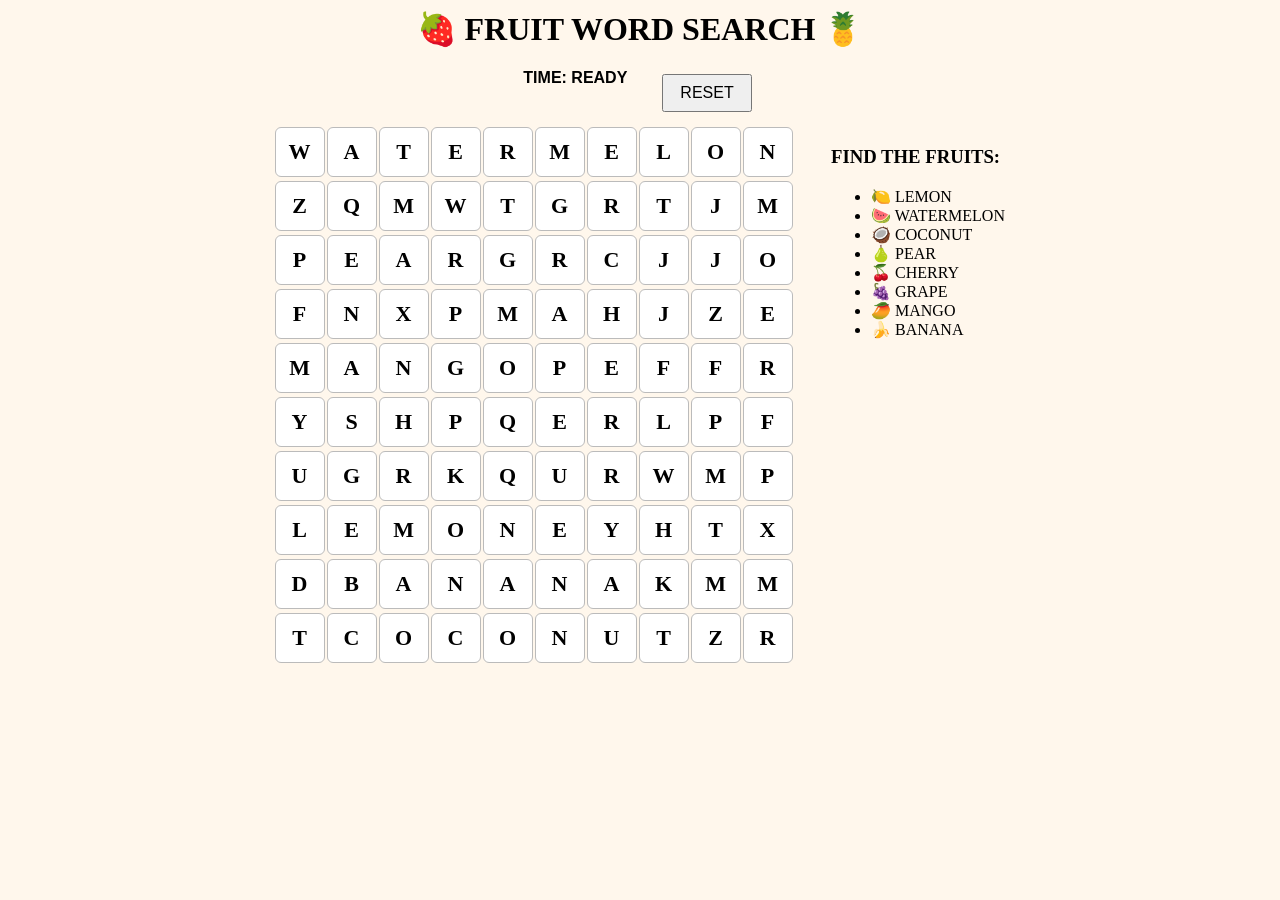
<file: fruits/animal.html>
<!DOCTYPE html>
<html lang="en">
<head>
  <meta charset="UTF-8">
  <title>FRUIT WORD SEARCH</title>
  <link rel="stylesheet" href="style.css">
</head>

<body>

<h1>🍓 FRUIT WORD SEARCH 🍍</h1>

<div class="top-bar">
  <div id="timer">TIME: 0S</div>
  <button id="resetBtn">RESET</button>
</div>

<div class="container">
  <div id="grid"></div>

  <div class="word-panel">
    <h3>FIND THE FRUITS:</h3>
    <ul id="wordList"></ul>
  </div>
</div>

<!-- ALL CLEAR OVERLAY -->
<div id="allClearScreen" class="overlay hidden">
  <div class="overlay-content">
    <h2>🎉 ALL CLEAR! 🎉</h2>
    <p id="finalTime"></p>
    <button onclick="startGame()">PLAY AGAIN</button>
    <button onclick="closeOverlay()">CLOSE</button>
  </div>
</div>

<script src="script.js"></script>
</body>
</html>
</file>
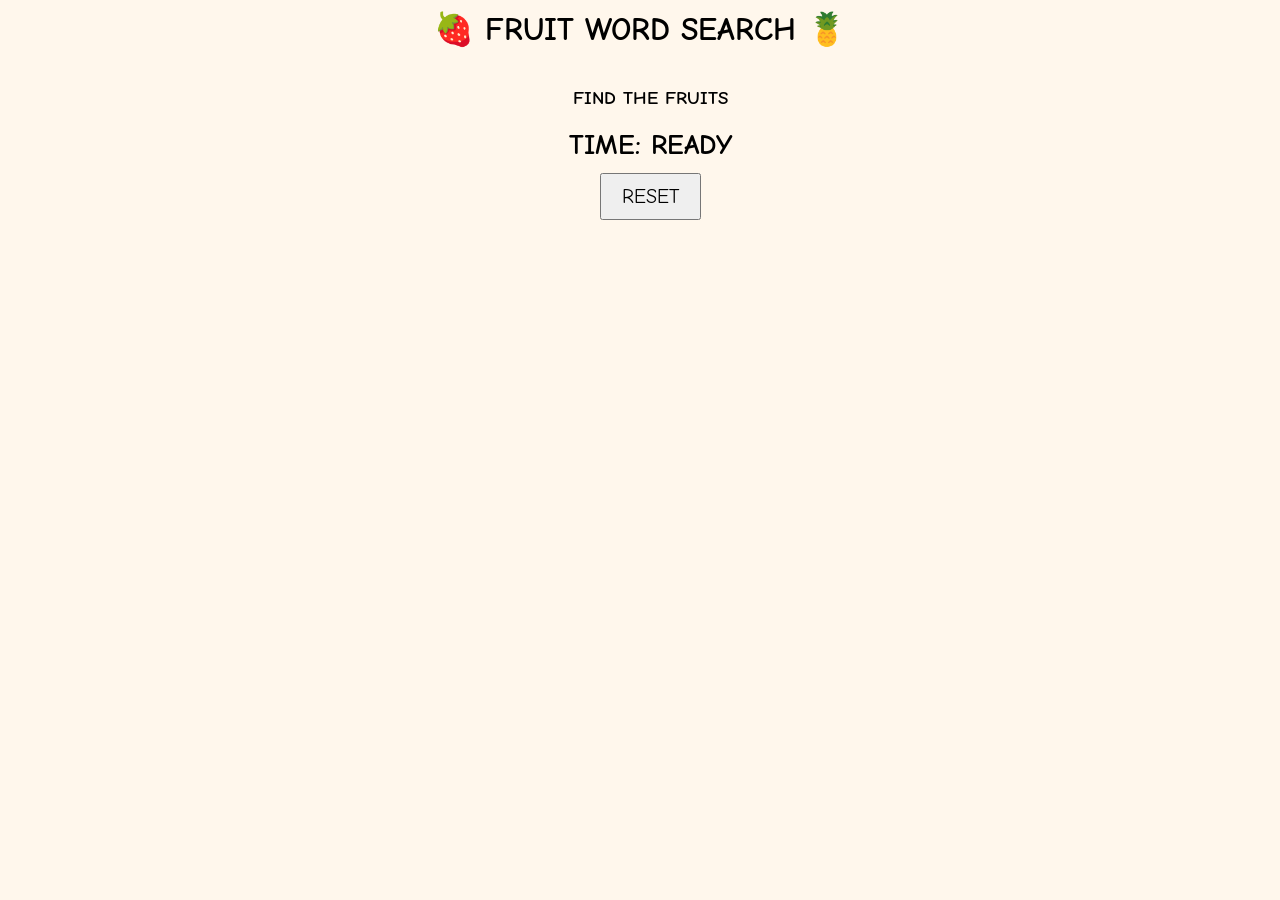
<file: fruits/fruits-search.html>
<!DOCTYPE html>
<html lang="en">
<head>
<meta charset="UTF-8">
<title>FRUIT WORD SEARCH</title>

<link href="https://fonts.googleapis.com/css2?family=Comic+Neue:wght@700&display=swap" rel="stylesheet">

<style>
body {
  font-family: "Comic Neue", cursive;
  background: #fff7ec;
  text-align: center;
  text-transform: uppercase;
  margin: 0;
}

h1 { margin: 10px 0 20px; }

.container {
  display: flex;
  justify-content: center;
  gap: 20px;
  align-items: flex-start;
}

/* GRID */
#grid {
  display: grid;
  gap: 6px;
}

.cell {
  width: 56px;
  height: 56px;
  font-size: 26px;
  font-weight: 700;
  background: white;
  border-radius: 8px;
  border: 1px solid #bbb;
  display: flex;
  align-items: center;
  justify-content: center;
  cursor: pointer;
  user-select: none;
}

.cell.selected { background: #cce5ff; }
.cell.found { background: #9be7b2; }

/* SIDE */
.side-panel { width: 260px; }

.word-panel h3 { margin-bottom: 10px; }

.word-panel ul {
  padding: 0;
  margin: 0;
}

.word-panel li {
  list-style: none;
  font-size: 24px;
  margin: 8px 0;
}

.word-panel li.found {
  text-decoration: line-through;
  color: gray;
}

/* CONTROLS */
.controls { margin-top: 20px; }

#timer {
  font-size: 28px;
  font-weight: bold;
  margin-bottom: 12px;
}

button {
  font-family: inherit;
  font-size: 20px;
  padding: 10px 20px;
  cursor: pointer;
}

/* OVERLAY */
.overlay {
  position: fixed;
  inset: 0;
  background: rgba(0,0,0,.8);
  display: flex;
  align-items: center;
  justify-content: center;
  z-index: 999;
}

.overlay-content {
  background: white;
  padding: 40px 50px;
  border-radius: 16px;
}

.overlay-content h2 {
  font-size: 40px;
  margin-bottom: 20px;
}

#finalTime {
  font-size: 36px;
  margin-bottom: 20px;
}

.hidden { display: none; }

/* RAINBOW */
@keyframes rainbowFlash {
  0% { background: #ff6b6b; }
  25% { background: #ffd93d; }
  50% { background: #6bcfff; }
  75% { background: #c77dff; }
  100% { background: #9be7b2; }
}

.cell.rainbow {
  animation: rainbowFlash 0.8s ease-in-out;
}
</style>
</head>

<body>

<h1>🍓 FRUIT WORD SEARCH 🍍</h1>

<div class="container">
  <div id="grid"></div>

  <div class="side-panel">
    <div class="word-panel">
      <h3>Find the fruits</h3>
      <ul id="wordList"></ul>
    </div>

    <div class="controls">
      <div id="timer">TIME: READY</div>
      <button id="resetBtn">RESET</button>
    </div>
  </div>
</div>

<div id="allClearScreen" class="overlay hidden">
  <div class="overlay-content">
    <h2>🎉 ALL CLEAR! 🎉</h2>
    <div id="finalTime"></div>
    <button onclick="startGame()">PLAY AGAIN</button>
  </div>
</div>

<script>
const ROWS = 9;
const COLS = 16;

const fruitPool = [
  { word: "APPLE", emoji: "🍎" },
  { word: "BANANA", emoji: "🍌" },
  { word: "PEACH", emoji: "🍑" },
  { word: "STRAWBERRY", emoji: "🍓" },
  { word: "KIWIFRUIT", emoji: "🥝" },
  { word: "MELON", emoji: "🍈" },
  { word: "GRAPE", emoji: "🍇" },
  { word: "LEMON", emoji: "🍋" },
  { word: "ORANGE", emoji: "🍊" },
  { word: "PINEAPPLE", emoji: "🍍" },
  { word: "CHERRY", emoji: "🍒" }
];

let grid = [];
let activeFruits = [];
let selected = [];
let direction = null;
let timer = 0;
let interval = null;
let started = false;

function startGame() {
  clearSelection();
  stopTimer();
  timer = 0;
  started = false;
  document.getElementById("timer").textContent = "TIME: READY";
  document.getElementById("allClearScreen").classList.add("hidden");

  grid = Array.from({ length: ROWS }, () => Array(COLS).fill(""));

  activeFruits = shuffle([...fruitPool])
    .filter(f => !(f.word === "APPLE" && fruitPool.some(x => x.word === "PINEAPPLE")))
    .slice(0, 8);

  if (activeFruits.some(f => f.word === "APPLE"))
    activeFruits = activeFruits.filter(f => f.word !== "PINEAPPLE");
  if (activeFruits.some(f => f.word === "PINEAPPLE"))
    activeFruits = activeFruits.filter(f => f.word !== "APPLE");

  placeWords();
  fillLetters();
  renderGrid();
  renderList();
}

function placeWords() {
  activeFruits.forEach(f => {
    let placed = false;
    while (!placed) {
      const horiz = Math.random() < 0.5;
      const r = rand(ROWS - (horiz ? 0 : f.word.length - 1));
      const c = rand(COLS - (horiz ? f.word.length - 1 : 0));

      if (f.word.split("").every((ch, i) =>
        grid[r + (horiz ? 0 : i)][c + (horiz ? i : 0)] === ""
      )) {
        f.word.split("").forEach((ch, i) =>
          grid[r + (horiz ? 0 : i)][c + (horiz ? i : 0)] = ch
        );
        placed = true;
      }
    }
  });
}

function fillLetters() {
  const letters = "ABCDEFGHIJKLMNOPQRSTUVWXYZ";
  grid.forEach((row, r) =>
    row.forEach((cell, c) => {
      if (!cell) grid[r][c] = letters[rand(letters.length)];
    })
  );
}

function renderGrid() {
  const el = document.getElementById("grid");
  el.innerHTML = "";
  el.style.gridTemplateColumns = `repeat(${COLS}, 56px)`;

  grid.flat().forEach((l, i) => {
    const d = document.createElement("div");
    d.className = "cell";
    d.textContent = l;
    d.dataset.index = i;
    d.onclick = e => selectCell(e.target);
    el.appendChild(d);
  });
}

function renderList() {
  const ul = document.getElementById("wordList");
  ul.innerHTML = "";
  activeFruits.forEach(f => {
    const li = document.createElement("li");
    li.id = `word-${f.word}`;
    li.textContent = `${f.emoji} ${f.word}`;
    ul.appendChild(li);
  });
}

function selectCell(cell) {
  startTimer();

  if (cell.classList.contains("found")) return;

  if (!selected.length) {
    selected.push(cell);
    cell.classList.add("selected");
    return;
  }

  if (selected.includes(cell)) return;

  const last = selected[selected.length - 1];
  const diff = cell.dataset.index - last.dataset.index;

  if (!direction) {
    if (Math.abs(diff) === 1) direction = "h";
    else if (Math.abs(diff) === COLS) direction = "v";
    else return;
  }

  if (
    (direction === "h" && Math.abs(diff) !== 1) ||
    (direction === "v" && Math.abs(diff) !== COLS)
  ) return;

  selected.push(cell);
  cell.classList.add("selected");
  checkWord();
}

function checkWord() {
  const word = selected.map(c => c.textContent).join("");
  const rev = [...word].reverse().join("");

  const match = activeFruits.find(f => f.word === word || f.word === rev);
  if (!match) return;

  selected.forEach(c => {
    c.classList.remove("selected");
    c.classList.add("found", "rainbow");
  });

  document.getElementById(`word-${match.word}`).classList.add("found");
  clearSelection();
  checkFinish();
}

function clearSelection() {
  selected.forEach(c => c.classList.remove("selected"));
  selected = [];
  direction = null;
}

document.body.addEventListener("click", e => {
  if (!e.target.classList.contains("cell")) clearSelection();
});

function checkFinish() {
  if (activeFruits.every(f =>
    document.getElementById(`word-${f.word}`).classList.contains("found")
  )) {
    stopTimer();
    document.getElementById("finalTime").textContent = `⏱ ${timer} seconds`;
    document.getElementById("allClearScreen").classList.remove("hidden");
  }
}

function startTimer() {
  if (started) return;
  started = true;
  interval = setInterval(() => {
    timer++;
    document.getElementById("timer").textContent = `TIME: ${timer}s`;
  }, 1000);
}

function stopTimer() {
  clearInterval(interval);
}

function rand(n) { return Math.floor(Math.random() * n); }

function shuffle(a) {
  for (let i = a.length - 1; i > 0; i--) {
    const j = rand(i + 1);
    [a[i], a[j]] = [a[j], a[i]];
  }
  return a;
}

document.getElementById("resetBtn").onclick = startGame;
startGame();
</script>

</body>
</html>
</file>
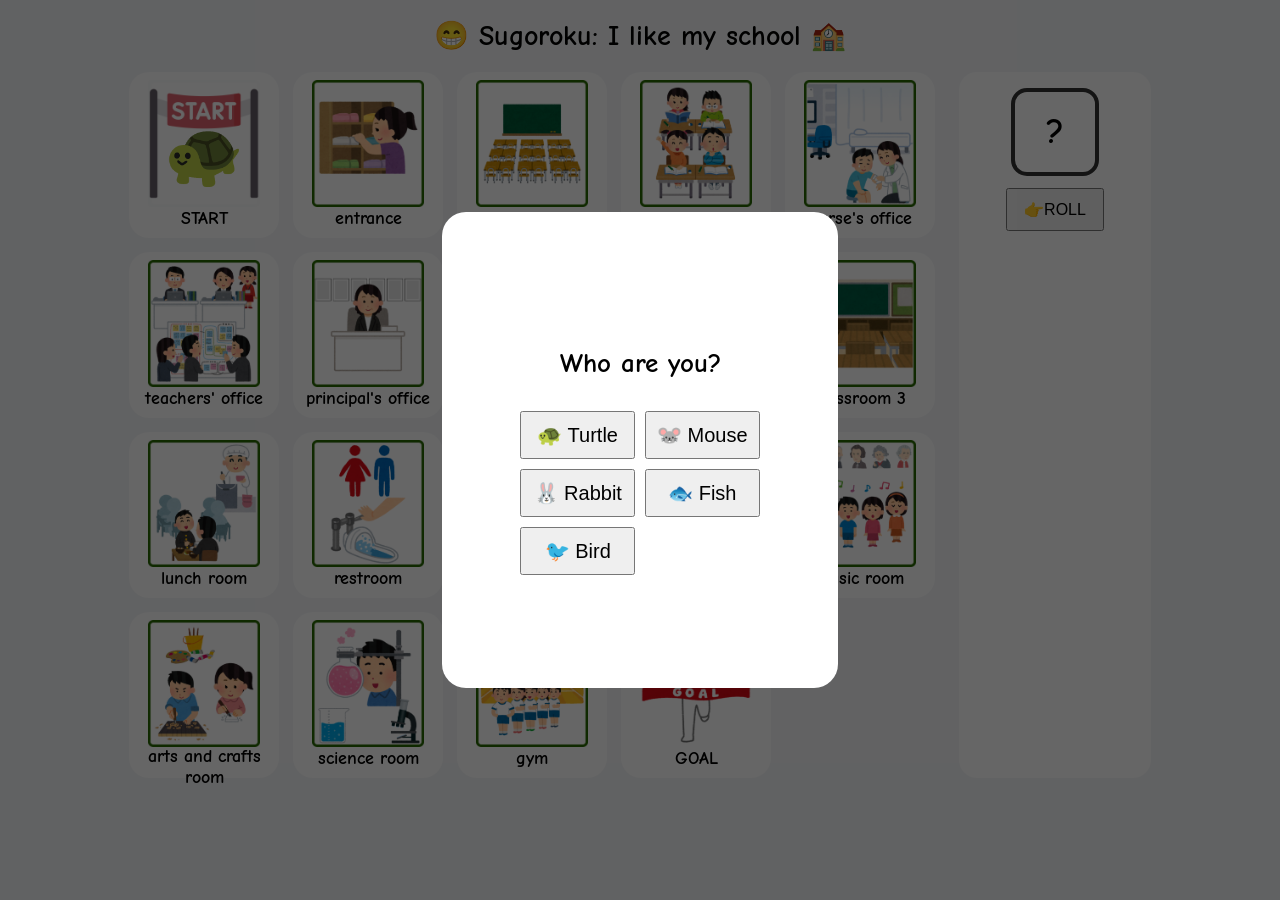
<file: school/lt2u8-index.html>
<!DOCTYPE html>
<html lang="en">
<head>
  <meta charset="UTF-8" />
  <title>Sugoroku – School Rooms</title>
  <link rel="stylesheet" href="style.css" />
</head>
<body>

<h1>😁 Sugoroku: I like my school 🏫</h1>

<div id="game">
  <div id="board"></div>

  <div id="panel">
    <div id="dice" class="dice">?</div>
    <button id="rollBtn">👉ROLL</button>
  </div>
</div>

<!-- TOKEN SELECT OVERLAY -->
<div id="tokenSelect" class="overlay show">
  <div class="overlay-box">
    <h2>Who are you?</h2>
    <div class="token-options">
      <button data-token="🐢">🐢 Turtle</button>
      <button data-token="🐭">🐭 Mouse</button>
      <button data-token="🐰">🐰 Rabbit</button>
      <button data-token="🐟">🐟 Fish</button>
      <button data-token="🐦">🐦 Bird</button>
    </div>
  </div>
</div>

<!-- GAME OVERLAY -->
<div id="overlay" class="overlay">
  <div class="overlay-box">
    <div id="overlayPlayer"></div>
    <img id="overlayImage" class="overlay-image" />

    <p id="overlayRoom"></p>
    <p id="overlaySentence"></p>
    <div id="goalMessage">👍 GOOD JOB! 👍</div>

    <div class="overlay-buttons">
      <button id="nextBtn">Next</button>
      <button id="playAgainBtn">Play Again</button>
      <button id="closeBtn">Close</button>
    </div>
  </div>
</div>

<script src="script.js"></script>
</body>
</html>
</file>
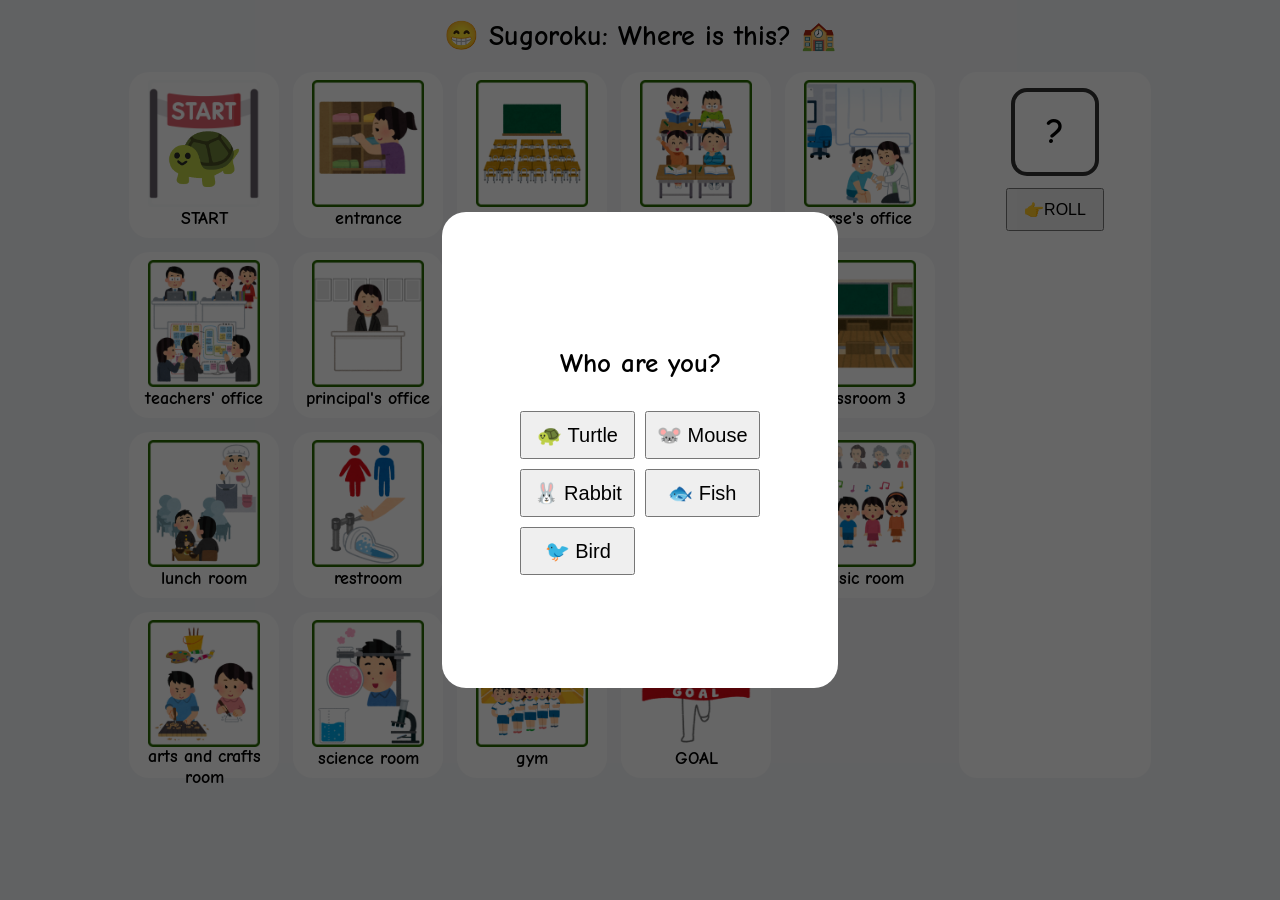
<file: school/schoolsugoroku-index.html>
<!DOCTYPE html>
<html lang="en">
<head>
  <meta charset="UTF-8" />
  <title>Sugoroku – School Rooms</title>
  <link rel="stylesheet" href="style.css" />
</head>
<body>

<h1>😁 Sugoroku: Where is this? 🏫</h1>

<div id="game">
  <div id="board"></div>

  <div id="panel">
    <div id="dice" class="dice">?</div>
    <button id="rollBtn">👉ROLL</button>
  </div>
</div>

<!-- TOKEN SELECT OVERLAY -->
<div id="tokenSelect" class="overlay show">
  <div class="overlay-box">
    <h2>Who are you?</h2>
    <div class="token-options">
      <button data-token="🐢">🐢 Turtle</button>
      <button data-token="🐭">🐭 Mouse</button>
      <button data-token="🐰">🐰 Rabbit</button>
      <button data-token="🐟">🐟 Fish</button>
      <button data-token="🐦">🐦 Bird</button>
    </div>
  </div>
</div>

<!-- GAME OVERLAY -->
<div id="overlay" class="overlay">
  <div class="overlay-box">
    <div id="overlayPlayer"></div>
    <img id="overlayImage" class="overlay-image" />

    <p id="overlayRoom"></p>
    <p id="overlaySentence"></p>
    <div id="goalMessage">👍 GOOD JOB! 👍</div>

    <div class="overlay-buttons">
      <button id="nextBtn">Next</button>
      <button id="playAgainBtn">Play Again</button>
      <button id="closeBtn">Close</button>
    </div>
  </div>
</div>

<script src="script.js"></script>
</body>
</html>
</file>
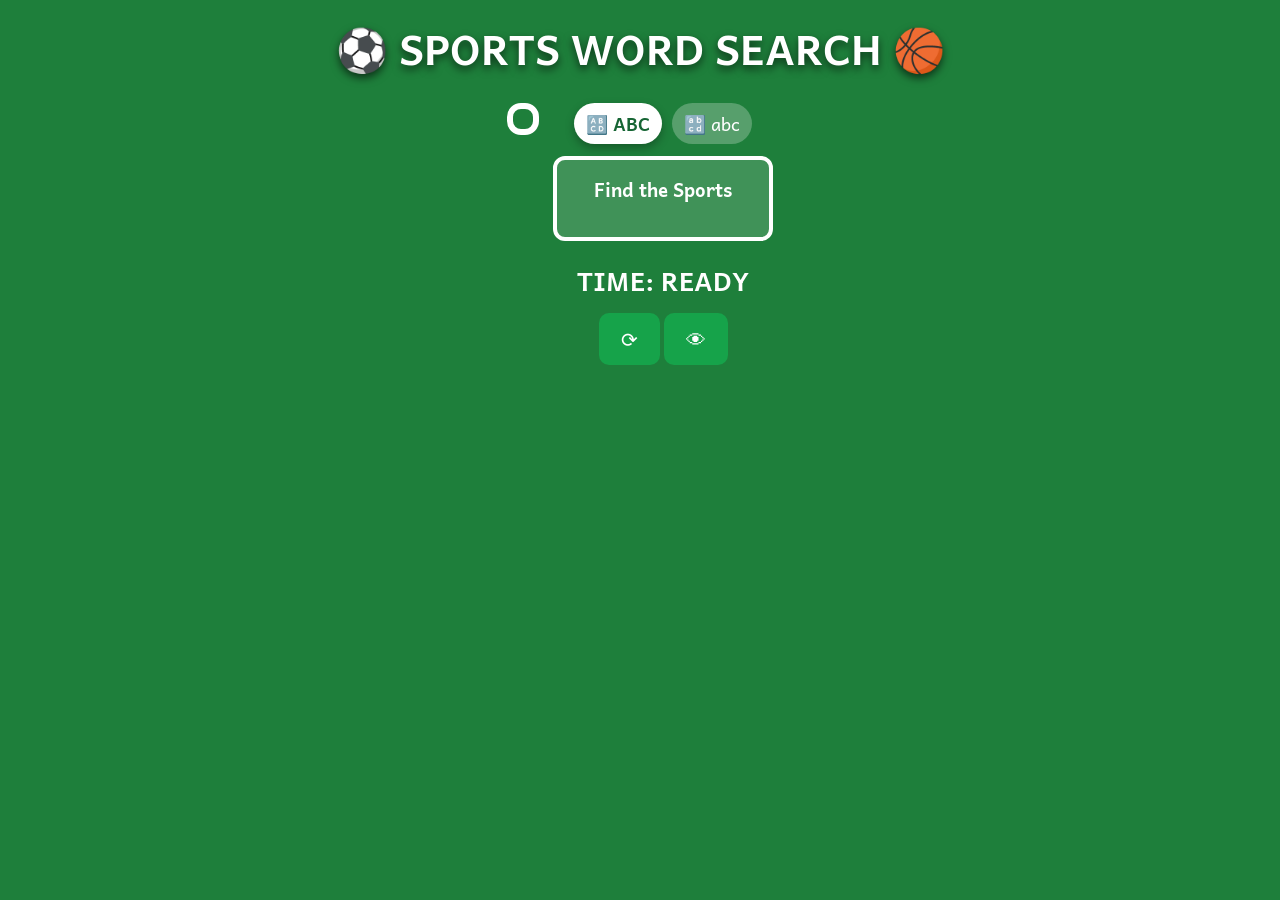
<file: sports/sports-wordsearch.html>
<!DOCTYPE html>
<html lang="en">
<head>
<meta charset="UTF-8">
<title>SPORTS WORD SEARCH</title>

<link href="https://fonts.googleapis.com/css2?family=Andika:wght@400;700&display=swap" rel="stylesheet">

<style>
body { font-family:"Andika",sans-serif; background:#1e7f3b; text-align:center; user-select:none; }
h1 { margin:14px 0 22px; font-size:42px; font-weight:700; color:white; text-shadow:0 4px 8px rgba(0,0,0,0.6); }
.container { display:flex; justify-content:center; gap:14px; align-items:flex-start; }
#grid { display:grid; gap:4px; column-gap:8px; border:6px solid white; padding:10px; border-radius:14px; }
.cell { width:52px; height:52px; font-size:30px; background:white; border-radius:6px; display:flex; align-items:center; justify-content:center; cursor:pointer; }
.cell.selected { background:#d9f99d; }
.cell.found { background:#22c55e; color:#083344; }
.cell.penalty { background:#ef4444; color:white; animation:shake .35s; }
@keyframes shake { 0%{transform:translateX(0);}25%{transform:translateX(-3px);}50%{transform:translateX(3px);}75%{transform:translateX(-3px);}100%{transform:translateX(0);} }
@keyframes rainbow { 0%{background:#ff0000;}14%{background:#ff7f00;}28%{background:#ffff00;}42%{background:#00ff00;}57%{background:#0000ff;}71%{background:#4b0082;}85%{background:#8f00ff;}100%{background:#ff0000;} }
.cell.idaho { animation:rainbow 1s linear infinite; color:white!important; }
.side-panel { width:220px; text-align:left; }
.case-toggle { display:flex; justify-content:center; gap:10px; margin-bottom:12px; }
.toggle-option { display:flex; align-items:center; justify-content:center; font-size:18px; padding:6px 12px; border-radius:999px; background:rgba(255,255,255,.25); color:white; cursor:pointer; transition:.2s; }
.toggle-option.active { background:white; color:#166534; font-weight:bold; box-shadow:0 4px 10px rgba(0,0,0,.3); }
.word-panel { border:4px solid white; border-radius:12px; padding:14px 16px; background:rgba(255,255,255,.15); }
.word-panel h3 { margin-top:0; text-align:center; color:white; }
.word-panel ul { padding:0; margin:0; }
.word-panel li { list-style:none; font-size:22px; margin:8px 0; color:white; }
.word-panel li.found { text-decoration:line-through; color:#333; }
.controls { margin-top:18px; text-align:center; }
#timer { font-size:26px; font-weight:bold; margin-bottom:12px; color:white; }
button { font-family:inherit; font-size:20px; padding:10px 22px; cursor:pointer; background:#16a34a; color:white; border:none; border-radius:10px; }
button:hover { background:#22c55e; }
.overlay { position:fixed; inset:0; background:rgba(0,0,0,.8); display:flex; align-items:center; justify-content:center; z-index:999; }
.overlay-content { background:#f0fdf4; padding:40px 50px; border-radius:16px; }
.overlay-content h2 { font-size:40px; margin-bottom:20px; }
#finalTime { font-size:36px; margin-bottom:20px; }
.hidden { display:none; }
</style>
</head>

<body>

<h1>⚽ SPORTS WORD SEARCH 🏀</h1>

<div class="container">
<div id="grid"></div>

<div class="side-panel">
<div class="case-toggle">
<span class="toggle-option active" data-case="upper">🔠 ABC</span>
<span class="toggle-option" data-case="lower">🔡 abc</span>
</div>

<div class="word-panel">
<h3>Find the Sports</h3>
<ul id="wordList"></ul>
</div>

<div class="controls">
<div id="timer">TIME: READY</div>
<button id="resetBtn">⟳</button>
<button id="solutionsBtn">👁</button>
</div>
</div>
</div>

<div id="allClearScreen" class="overlay hidden">
<div class="overlay-content">
<h2>🎉 ALL CLEAR! 🎉</h2>
<div id="finalTime"></div>
<button id="playAgainBtn">PLAY AGAIN</button>
<button id="exitBtn">EXIT</button>
</div>
</div>

<script>
const ROWS=9;
const COLS=16;
const WORD_COUNT=6;
const hiddenWords=["IDAHO"];

const sportPool=[
{word:"SOCCER",emoji:"⚽"},
{word:"BASEBALL",emoji:"⚾"},
{word:"TENNIS",emoji:"🎾"},
{word:"BASKETBALL",emoji:"🏀"},
{word:"SWIMMING",emoji:"🏊"},
{word:"SKIING",emoji:"⛷️"},
{word:"SKATING",emoji:"⛸️"},
{word:"RUGBY",emoji:"🏉"},
{word:"HOCKEY",emoji:"🏒"},
{word:"VOLLEYBALL",emoji:"🏐"},
{word:"BADMINTON",emoji:"🏸"},
{word:"JUDO",emoji:"🥋"},
{word:"TABLETENNIS",emoji:"🏓",label:"TABLE TENNIS"},
{word:"RUNNING",emoji:"🏃"},
{word:"GYMNASTICS",emoji:"🤸"},
{word:"BOXING",emoji:"🥊"},
{word:"CYCLING",emoji:"🚴"},
{word:"GOLF",emoji:"⛳"}
];

let activeSports=[];
let grid=[];
let selectedCells=[];
let lockDirection=null;
let startCell=null;
let timer=0;
let interval=null;
let useUppercase=true;

function setToggleLocked(locked){
document.querySelectorAll(".toggle-option").forEach(opt=>{
opt.style.pointerEvents=locked?"none":"auto";
opt.style.opacity=locked?"0.45":"1";
});
}

document.querySelectorAll(".toggle-option").forEach(btn=>{
btn.addEventListener("click",()=>{
if(interval) return;
document.querySelectorAll(".toggle-option").forEach(b=>b.classList.remove("active"));
btn.classList.add("active");
useUppercase=btn.dataset.case==="upper";
renderGrid();
renderWordList();
});
});

function rand(n){return Math.floor(Math.random()*n);}
function shuffle(arr){for(let i=arr.length-1;i>0;i--){const j=rand(i+1);[arr[i],arr[j]]=[arr[j],arr[i]];}return arr;}

function startTimer(){if(interval) return;setToggleLocked(true);interval=setInterval(()=>{timer++;document.getElementById("timer").textContent=`TIME: ${timer}s`;},1000);}
function stopTimer(){clearInterval(interval);interval=null;}
function resetTimer(){stopTimer();timer=0;document.getElementById("timer").textContent="TIME: READY";setToggleLocked(false);}

function placeWords(){
for(const obj of activeSports){
let placed=false;
let attempts=0;

while(!placed && attempts<200){
attempts++;
const across=Math.random()<0.5;

if(across){
const r=rand(ROWS);
const c=rand(COLS-obj.word.length+1);
if(obj.word.split("").every((_,i)=>!grid[r][c+i])){
obj.word.split("").forEach((ch,i)=>grid[r][c+i]=ch);
placed=true;
}
}else{
const r=rand(ROWS-obj.word.length+1);
const c=rand(COLS);
if(obj.word.split("").every((_,i)=>!grid[r+i][c])){
obj.word.split("").forEach((ch,i)=>grid[r+i][c]=ch);
placed=true;
}
}
}

if(!placed) return false; // fail entire board
}

return true; // all words placed
}

function placeHidden(){
hiddenWords.forEach(word=>{
let placed=false;
while(!placed){
const across=Math.random()<0.5;
if(across){
const r=rand(ROWS);
const c=rand(COLS-word.length+1);
if(word.split("").every((_,i)=>!grid[r][c+i])){
word.split("").forEach((ch,i)=>grid[r][c+i]=ch);
placed=true;
}
}else{
const r=rand(ROWS-word.length+1);
const c=rand(COLS);
if(word.split("").every((_,i)=>!grid[r+i][c])){
word.split("").forEach((ch,i)=>grid[r+i][c]=ch);
placed=true;
}
}
}
});
}

function fillRandomLetters(){
const letters="ABCDEFGHIJKLMNOPQRSTUVWXYZ";
grid.flat().forEach((_,i)=>{
const r=Math.floor(i/COLS);
const c=i%COLS;
if(!grid[r][c]) grid[r][c]=letters[rand(letters.length)];
});
}

function renderGrid(){
const gridEl=document.getElementById("grid");
gridEl.innerHTML="";
gridEl.style.gridTemplateColumns=`repeat(${COLS}, 52px)`;
grid.flat().forEach((letter,index)=>{
const cell=document.createElement("div");
cell.className="cell";
cell.textContent=useUppercase?letter:letter.toLowerCase();
cell.dataset.index=index;
cell.addEventListener("click",()=>handleTap(cell));
gridEl.appendChild(cell);
});
}

function renderWordList(){
const ul=document.getElementById("wordList");
ul.innerHTML="";
activeSports.forEach(s=>{
const li=document.createElement("li");
li.id=`word-${s.word}`;
const name=s.label||s.word;
li.textContent=`${s.emoji} ${useUppercase?name:name.toLowerCase()}`;
ul.appendChild(li);
});
}

function handleTap(cell){
if(cell.classList.contains("found")) return;
startTimer();
if(!startCell){startCell=cell;selectCell(cell);return;}
const start=Number(startCell.dataset.index);
const current=Number(cell.dataset.index);
const sr=Math.floor(start/COLS);
const sc=start%COLS;
const cr=Math.floor(current/COLS);
const cc=current%COLS;
if(!lockDirection){
if(sr===cr) lockDirection="row";
else if(sc===cc) lockDirection="col";
else return wrongImmediate();
}
if((lockDirection==="row"&&sr===cr)||(lockDirection==="col"&&sc===cc)){
selectCell(cell);
checkSelectionImmediate();
}else wrongImmediate();
}

function selectCell(cell){
if(!cell.classList.contains("selected")){
cell.classList.add("selected");
selectedCells.push(cell);
}
}

function clearSelection(){
selectedCells.forEach(c=>c.classList.remove("selected","penalty"));
selectedCells=[];
startCell=null;
lockDirection=null;
}

function wrongImmediate(){
selectedCells.forEach(c=>c.classList.add("penalty"));
setTimeout(clearSelection,350);
}

function checkSelectionImmediate(){
const text=selectedCells.map(c=>c.textContent.toUpperCase()).join("");
const rev=text.split("").reverse().join("");
const allWords=[...activeSports.map(s=>s.word),...hiddenWords];

const exactSport=activeSports.find(s=>s.word===text||s.word===rev);
if(exactSport){
selectedCells.forEach(c=>c.classList.add("found"));
document.getElementById(`word-${exactSport.word}`).classList.add("found");
clearSelection();
checkAllClear();
return;
}

const exactHidden=hiddenWords.find(w=>w===text||w===rev);
if(exactHidden){
selectedCells.forEach(c=>c.classList.add("idaho"));
setTimeout(()=>{selectedCells.forEach(c=>c.classList.remove("idaho"));clearSelection();},2000);
return;
}

const possible=allWords.some(w=>w.startsWith(text)||w.startsWith(rev));
if(!possible) wrongImmediate();
}

function checkAllClear(){
if(activeSports.every(s=>document.getElementById(`word-${s.word}`).classList.contains("found"))){
stopTimer();
document.getElementById("finalTime").textContent=`⏱ ${timer} seconds`;
document.getElementById("allClearScreen").classList.remove("hidden");
}
}

function showSolutions(){
stopTimer();
setToggleLocked(true);
const cells=document.querySelectorAll(".cell");
activeSports.forEach(s=>{
for(let r=0;r<ROWS;r++){
for(let c=0;c<COLS;c++){
if(c+s.word.length<=COLS){
if(grid[r].slice(c,c+s.word.length).join("")===s.word){
for(let i=0;i<s.word.length;i++) cells[r*COLS+c+i].classList.add("found");
}
}
if(r+s.word.length<=ROWS){
let v="";
for(let i=0;i<s.word.length;i++) v+=grid[r+i][c];
if(v===s.word){
for(let i=0;i<s.word.length;i++) cells[(r+i)*COLS+c].classList.add("found");
}
}
}
}
document.getElementById(`word-${s.word}`).classList.add("found");
});
cells.forEach(c=>c.style.pointerEvents="none");
}

function softReset(){
stopTimer();
clearSelection();
resetTimer();
document.getElementById("allClearScreen").classList.add("hidden");

let success=false;

while(!success){
activeSports=shuffle([...sportPool]).slice(0,WORD_COUNT);
grid=Array.from({length:ROWS},()=>Array(COLS).fill(""));

success=placeWords();
if(success) placeHidden();
}

fillRandomLetters();
renderGrid();
renderWordList();
}

document.getElementById("resetBtn").onclick=softReset;
document.getElementById("solutionsBtn").onclick=showSolutions;
document.getElementById("playAgainBtn").onclick=softReset;
document.getElementById("exitBtn").onclick=()=>{window.close();};

softReset();

/* === Disable Right Click === */
document.addEventListener("contextmenu", function (e) {
  e.preventDefault();
});

/* === Disable Common DevTools Shortcuts === */
document.addEventListener("keydown", function (e) {
  // F12
  if (e.key === "F12") {
    e.preventDefault();
  }

  // Ctrl+Shift+I / Ctrl+Shift+J / Ctrl+Shift+C
  if (e.ctrlKey && e.shiftKey &&
      (e.key === "I" || e.key === "J" || e.key === "C")) {
    e.preventDefault();
  }

  // Ctrl+U (view source)
  if (e.ctrlKey && e.key === "u") {
    e.preventDefault();
  }
});
</script>

</body>
</html>
</file>
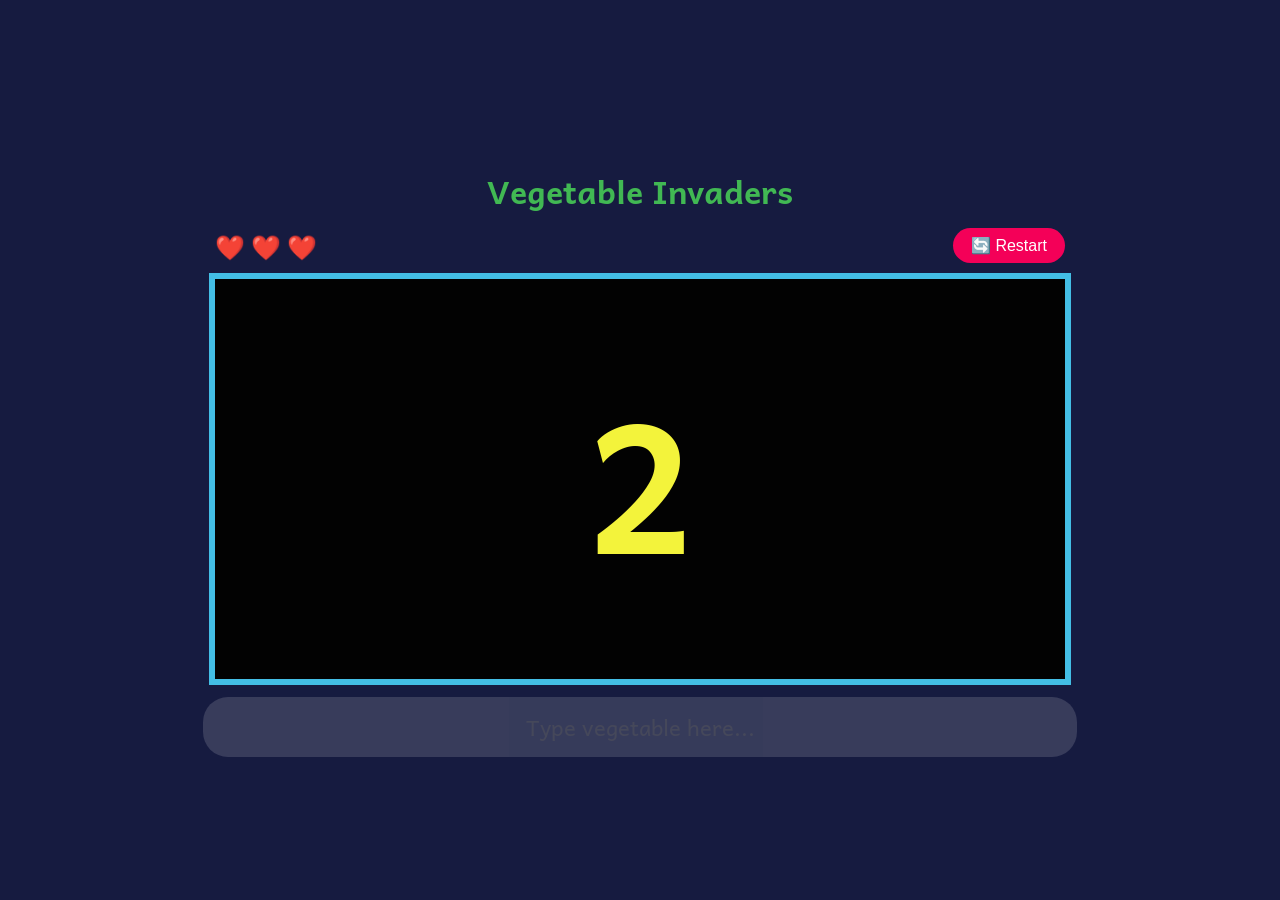
<file: vegetables/vegetable-invaders.html>
<!DOCTYPE html>
<html>
<head>
<meta charset="UTF-8">
<title>VeggieStable1</title>

<link href="https://fonts.googleapis.com/css2?family=Andika:wght@400;700&display=swap" rel="stylesheet">

<style>
body {
  margin: 0;
  background: #161B40;
  font-family: 'Andika', sans-serif;
  display: flex;
  justify-content: center;
  align-items: center;
  height: 100vh;
  color: white;
}

#container {
  display: flex;
  flex-direction: column;
  align-items: center;
}

h1 {
  color: #41B853;
  margin-bottom: 10px;
}

#topBar {
  width: 850px;
  display: flex;
  justify-content: space-between;
  align-items: center;
  margin-bottom: 8px;
}

#lives {
  display: flex;
  gap: 6px;
}

.heart {
  font-size: 24px;
  transition: opacity 0.3s ease;
}

.heart.lost {
  opacity: 0.2;
}

#emojiBar {
  display: flex;
  gap: 10px;
}

.emoji {
  font-size: 28px;
  opacity: 0.3;
  transition: opacity 0.3s ease;
}

button {
  background: #F40058;
  border: none;
  padding: 8px 18px;
  border-radius: 25px;
  color: white;
  font-size: 16px;
  cursor: pointer;
}

#game {
  width: 850px;
  height: 400px;
  border: 6px solid #43BEE5;
  background: #111;
  position: relative;
  overflow: hidden;
}

/* NEW: wrapper for emoji + word */
.wordWrapper {
  position: absolute;
  display: flex;
  flex-direction: column;
  align-items: center;
  opacity: 0;
  transition: opacity 0.6s ease;
}

.wordWrapper.visible {
  opacity: 1;
}

/* controls the emoji dropdown size */

.wordEmoji {
  font-size: 60px;
  margin-bottom: -10px;
}

.wordText {
  font-size: 48px;
  font-weight: bold;
  color: #EFA500;
  white-space: nowrap;
}

.explosion {
  position: absolute;
  font-size: 60px;
  animation: explode 0.5s ease-out forwards;
}

@keyframes explode {
  0% { transform: scale(1); opacity: 1; }
  100% { transform: scale(2); opacity: 0; }
}

#typingInput {
  width: 850px;
  margin-top: 12px;
  padding: 12px;
  font-size: 22px;
  border-radius: 25px;
  border: none;
  outline: none;
  text-align: center;
  font-family: 'Andika', sans-serif;
}

#typingInput:disabled {
  opacity: 0.5;
}

/* Overlay, countdown, perfect animation unchanged */

#overlay {
  position: absolute;
  inset: 0;
  background: rgba(0,0,0,0.88);
  display: none;
  flex-direction: column;
  justify-content: center;
  align-items: center;
  text-align: center;
}

#overlay .skull {
  font-size: 180px;
  line-height: 1;
  margin: 0 0 -1px 0;
}

#overlay h1 {
  font-size: 70px;
  margin: 0;
  line-height: 1;
}

#stars {
  font-size: 120px;
  color: gold;
}

.buttonRow {
  display: flex;
  gap: 15px;
  margin-top: 15px;
}

#countdownOverlay {
  position: absolute;
  inset: 0;
  background: rgba(0,0,0,0.9);
  display: flex;
  justify-content: center;
  align-items: center;
  font-size: 180px;
  font-weight: bold;
  color: #F3F33B;
  z-index: 5;
}

@keyframes perfectPulse {
  0% { transform: scale(1); }
  50% { transform: scale(1.2); }
  100% { transform: scale(1); }
}

.perfect {
  animation: perfectPulse 0.6s ease-in-out infinite;
}

/* ===== Protection Layer ===== */

/* Disable text selection globally */
* {
  user-select: none;
  -webkit-user-select: none;
  -ms-user-select: none;
}

/* Allow typing in the input box */
#typingInput {
  user-select: text;
  -webkit-user-select: text;
  -ms-user-select: text;
}

</style>
</head>

<body>
<div id="container">
<h1>Vegetable Invaders</h1>

<div id="topBar">
<div id="lives">
<span class="heart">❤️</span>
<span class="heart">❤️</span>
<span class="heart">❤️</span>
</div>

<div id="emojiBar"></div>
<button onclick="restartGame()">🔄 Restart</button>
</div>

<div id="game">
<div id="countdownOverlay">3</div>

<div id="overlay">
<div class="skull">💀</div>
<div id="stars"></div>
<h1 id="overlayText"></h1>
<div class="buttonRow">
<button onclick="restartGame()">▶️ Play Again</button>
<button onclick="exitGame()">🚪 Exit Game</button>
</div>
</div>
</div>

<input id="typingInput" type="text" autocomplete="off" placeholder="Type vegetable here..." />
</div>

<script>
const wordBank = [
"carrot","broccoli","corn","potato",
"tomato","cucumber","green pepper",
"garlic","onion","peas",
"lettuce","eggplant","mushroom"
];

const emojiMap = {
carrot:"🥕", broccoli:"🥦", corn:"🌽",
potato:"🥔", tomato:"🍅", cucumber:"🥒",
"green pepper":"🫑", garlic:"🧄",
onion:"🧅", peas:"🫛",
lettuce:"🥬", eggplant:"🍆", mushroom:"🍄"
};

let selectedWords=[], activeWords=[], lives=3;
let spawnIndex=0, gameInterval, gameActive=false;

const game=document.getElementById("game");
const overlay=document.getElementById("overlay");
const overlayText=document.getElementById("overlayText");
const starsDiv=document.getElementById("stars");
const input=document.getElementById("typingInput");
const countdownOverlay=document.getElementById("countdownOverlay");

function shuffle(a){ return a.sort(()=>Math.random()-0.5); }

function startCountdown(){
input.disabled=true;
let count=3;
countdownOverlay.style.display="flex";
countdownOverlay.textContent=count;

const timer=setInterval(()=>{
count--;
if(count>0) countdownOverlay.textContent=count;
else if(count===0) countdownOverlay.textContent="GO!";
else{
clearInterval(timer);
countdownOverlay.style.display="none";
startGame();
}
},700);
}

function startGame(){
selectedWords=shuffle([...wordBank]).slice(0,5);
activeWords=[];
spawnIndex=0;
lives=3;
gameActive=true;

clearInterval(gameInterval);
overlay.style.display="none";
starsDiv.classList.remove("perfect");
input.value="";
input.disabled=false;
input.focus();

document.querySelectorAll(".heart").forEach(h=>h.classList.remove("lost"));

const emojiBar=document.getElementById("emojiBar");
emojiBar.innerHTML="";
selectedWords.forEach(word=>{
const span=document.createElement("span");
span.className="emoji";
span.dataset.word=word;
span.textContent=emojiMap[word];
emojiBar.appendChild(span);
});

spawnWord();
gameInterval=setInterval(spawnWord,3000);
}

function spawnWord(){
if(!gameActive) return;
if(spawnIndex>=selectedWords.length){
clearInterval(gameInterval);
return;
}

const wordText=selectedWords[spawnIndex++];

const wrapper=document.createElement("div");
wrapper.className="wordWrapper";
wrapper.style.top="0px";

const emoji=document.createElement("div");
emoji.className="wordEmoji";
emoji.textContent=emojiMap[wordText];

const text=document.createElement("div");
text.className="wordText";
text.textContent=wordText;

wrapper.appendChild(emoji);
wrapper.appendChild(text);
game.appendChild(wrapper);

const maxLeft=game.clientWidth-wrapper.offsetWidth;
wrapper.style.left=Math.random()*maxLeft+"px";

setTimeout(()=>wrapper.classList.add("visible"),50);

activeWords.push(wrapper);

wrapper.fallInterval=setInterval(()=>{
if(!gameActive){
clearInterval(wrapper.fallInterval);
return;
}

let top=parseFloat(wrapper.style.top);

if(top>game.clientHeight-80){
clearInterval(wrapper.fallInterval);
wrapper.remove();
activeWords=activeWords.filter(w=>w!==wrapper);
loseLife();
checkWinCondition();
} else {
wrapper.style.top=top+2+"px";
}
},40);
}

function loseLife(){
if(!gameActive) return;
const hearts=document.querySelectorAll(".heart");
if(lives>0){
lives--;
hearts[lives].classList.add("lost");
}
if(lives===0) endGame(false);
}

function checkWinCondition(){
if(gameActive && spawnIndex>=selectedWords.length && activeWords.length===0){
endGame(true);
}
}

function brightenEmoji(word){
const emoji=document.querySelector(`[data-word="${word}"]`);
if(emoji) emoji.style.opacity="1";
}

function explode(x,y){
const boom=document.createElement("div");
boom.className="explosion";
boom.style.left=x+"px";
boom.style.top=y+"px";
boom.textContent="💥";
game.appendChild(boom);
setTimeout(()=>boom.remove(),500);
}

input.addEventListener("input",()=>{
if(!gameActive) return;

const typed=input.value.trim().toLowerCase();

activeWords.forEach((wrapper,index)=>{
const word=wrapper.querySelector(".wordText").textContent;

if(typed===word){
clearInterval(wrapper.fallInterval);

const rect=wrapper.getBoundingClientRect();
const gameRect=game.getBoundingClientRect();

explode(rect.left-gameRect.left, rect.top-gameRect.top);
brightenEmoji(word);

wrapper.remove();
activeWords.splice(index,1);
input.value="";

checkWinCondition();
}
});
});

function endGame(win){
if(!gameActive) return;
gameActive=false;

clearInterval(gameInterval);

activeWords.forEach(w=>{
clearInterval(w.fallInterval);
w.remove();
});
activeWords=[];

input.disabled=true;

overlay.style.display="flex";
overlay.querySelector(".skull").style.display=win?"none":"block";

if(win){
starsDiv.textContent="⭐".repeat(lives);
if(lives===3){
overlayText.textContent="PERFECT!";
starsDiv.classList.add("perfect");
}else{
overlayText.textContent="CLEAR!";
}
}else{
overlayText.textContent="Game Over";
starsDiv.textContent="";
}
}

function restartGame(){ startCountdown(); }
function exitGame(){ window.close(); }

startCountdown();

/* ===== Protection Layer ===== */

// Disable right click
document.addEventListener("contextmenu", function(e){
  e.preventDefault();
});

// Disable dragging
document.addEventListener("dragstart", function(e){
  e.preventDefault();
});

// Disable common DevTools & source shortcuts
document.addEventListener("keydown", function(e){

  // Block F12
  if (e.key === "F12") {
    e.preventDefault();
  }

  // Block Ctrl combinations
  if (e.ctrlKey) {
    const blocked = ["u","s","c","v","x","a","p"];
    if (blocked.includes(e.key.toLowerCase())) {
      e.preventDefault();
    }
  }

  // Block Ctrl+Shift combinations
  if (e.ctrlKey && e.shiftKey) {
    const blockedShift = ["i","j","c"];
    if (blockedShift.includes(e.key.toLowerCase())) {
      e.preventDefault();
    }
  }
});

</script>
</body>
</html>
</file>
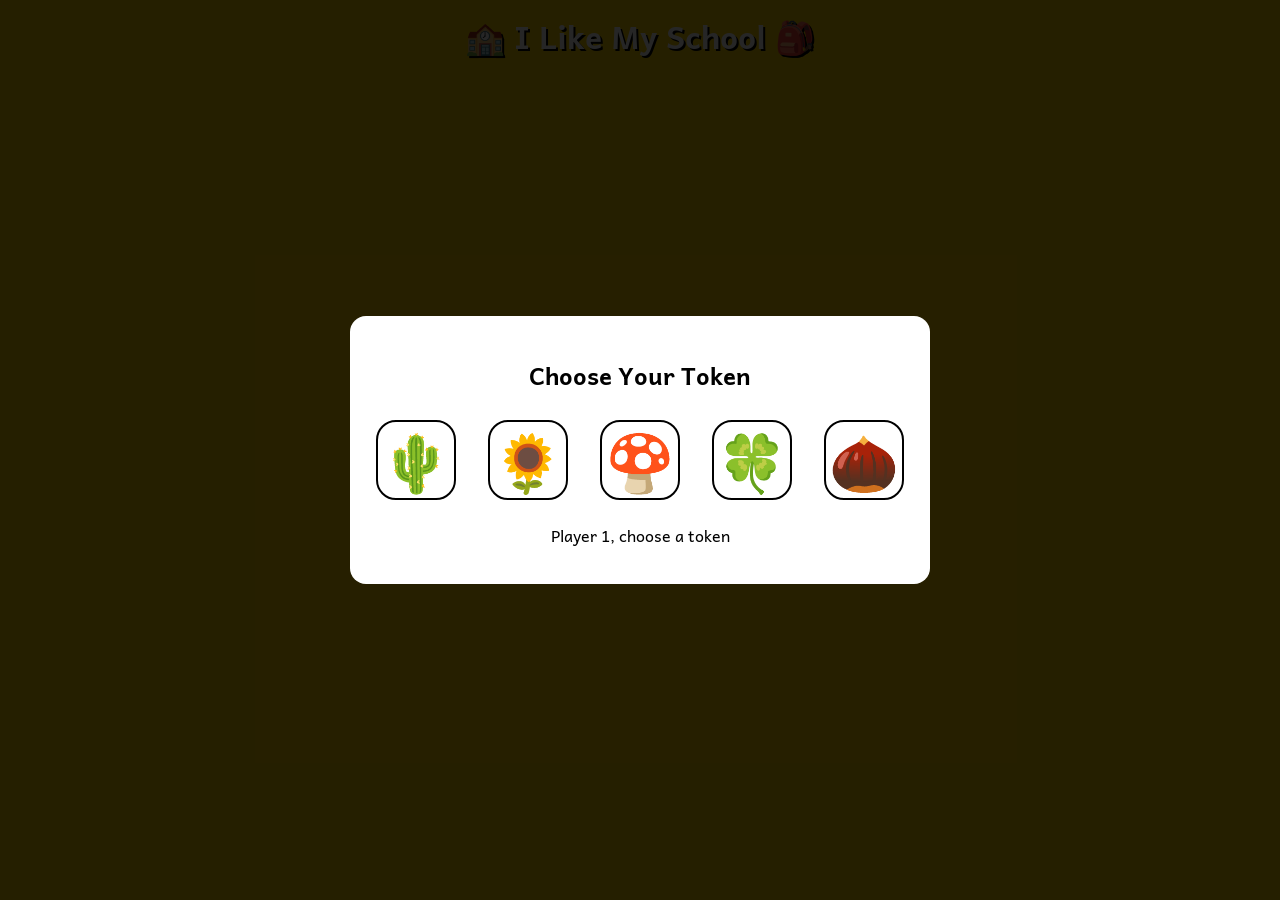
<file: school/mycard/rooms.html>
<!DOCTYPE html>
<html lang="en">
<head>
<meta charset="UTF-8">
<title>🏫 I Like My School 🎒</title>
<meta name="viewport" content="width=device-width, initial-scale=1.0">

<link rel="preconnect" href="https://fonts.googleapis.com">
<link rel="preconnect" href="https://fonts.gstatic.com" crossorigin>
<link href="https://fonts.googleapis.com/css2?family=Andika&display=swap" rel="stylesheet">

<style>
/* ================= GLOBAL ================= */
* {
  box-sizing: border-box;
  font-family: 'Andika', sans-serif;
}

body {
  margin: 0;
  background: #fbd000;
  text-align: center;
}

h1 {
  margin: 10px 0;
  color: #fff;
  text-shadow: 2px 2px #000;
}

small {
  opacity: 0.6;
}

/* ================= GAME LAYOUT ================= */
#game.hidden { display: none; }

#game {
  display: grid;
  grid-template-columns: 0.6fr 1.9fr 0.6fr;
  gap: 8px;
  padding: 8px;
}

/* ================= PLAYER AREAS ================= */
.player {
  display: flex;
  flex-direction: column;
  align-items: center;
  padding: 6px;
  border-radius: 14px;
  color: #fff;
}

.blue { background: #049cd8; }
.green { background: #43b047; }

.player.active {
  outline: 10px solid #e60012;
}

#p1Name, #p2Name {
  font-size: 3em;
  line-height: 1;
}

/* ================= CARD AREAS ================= */
.card-area {
  display: flex;
  flex-wrap: wrap;
  justify-content: center;
  gap: 8px;
}

.card {
  height: 150px;
  border-radius: 10px;
  cursor: pointer;
}

#player1Cards .card,
#player2Cards .card {
  height: 70px;
}

.locked .card {
  pointer-events: none;
  opacity: 0.5;
}

/* ================= SKIP BUTTON ================= */
.skip-btn {
  margin-top: 14px;
  font-size: 26px;
  padding: 16px 32px;
  border-radius: 16px;
  background: #e60012;
  color: #fff;
  border: none;
  cursor: pointer;
}

.skip-btn:hover {
  background: #b0000d;
}

.skip-btn:disabled {
  opacity: 0.4;
  cursor: not-allowed;
}

/* ================= OVERLAYS ================= */
.overlay {
  position: fixed;
  inset: 0;
  background: rgba(0,0,0,0.85);
  display: flex;
  justify-content: center;
  align-items: center;
  opacity: 0;
  pointer-events: none;
  transition: opacity 0.3s;
  z-index: 100;
}

.overlay.show {
  opacity: 1;
  pointer-events: auto;
}

.overlayBox,
#overlayContent {
  background: #fff;
  padding: 20px;
  border-radius: 16px;
}

/* ================= TOKEN SELECTION ================= */
.tokens {
  display: flex;
  justify-content: center;
  flex-wrap: wrap;
  gap: 20px;
}

.tokens button {
  display: flex;
  justify-content: center;
  align-items: center;

  width: 80px;
  height: 80px;

  font-size: 3.5em;
  line-height: 1;
  padding: 0;

  border-radius: 20px;
  border: 2px solid #000;
  background: #fff;
  cursor: pointer;
  transition: transform 0.2s;
}

.tokens button:hover {
  transform: scale(1.2);
}

.tokens button:disabled {
  opacity: 0.4;
  cursor: not-allowed;
}

/* ================= BUTTONS ================= */
button {
  font-size: 18px;
  padding: 10px 20px;
  border-radius: 10px;
  border: none;
  cursor: pointer;
  background: #43b047;
  color: #fff;
  margin: 6px;
}

/* ================= TROPHY ================= */
#trophy {
  font-size: 3em;
  animation: bounce 0.8s infinite alternate;
}

@keyframes bounce {
  from { transform: translateY(0); }
  to { transform: translateY(-15px); }
}
</style>
</head>

<body>

<h1>🏫 I Like My School 🎒</h1>

<!-- TOKEN SELECTION -->
<div id="tokenOverlay" class="overlay show">
  <div class="overlayBox">
    <h2>Choose Your Token</h2>
    <div class="tokens">
      <button data-token="🌵">🌵</button>
      <button data-token="🌻">🌻</button>
      <button data-token="🍄">🍄</button>
      <button data-token="🍀">🍀</button>
      <button data-token="🌰">🌰</button>
    </div>
    <p id="tokenMessage">Player 1, choose a token</p>
  </div>
</div>

<!-- GAME -->
<div id="game" class="hidden">
  <div id="player1" class="player blue active">
    <h2 id="p1Name"></h2>
    <p>Cards: <span id="p1Count">0</span></p>
    <div id="player1Cards" class="card-area"></div>
  </div>

<div class="center">
  <button id="skipBtn" class="skip-btn">SKIP TURN</button>
  <div id="centerCards" class="card-area"></div>
</div>


  <div id="player2" class="player green">
    <h2 id="p2Name"></h2>
    <p>Cards: <span id="p2Count">0</span></p>
    <div id="player2Cards" class="card-area"></div>
  </div>
</div>

<!-- CARD OVERLAY -->
<div id="overlay" class="overlay">
  <div id="overlayContent">
    <img id="overlayCard" width="260">
    <p id="grammarText"></p>
    <button id="getBtn">GET</button>
  </div>
</div>

<!-- END SCREEN -->
<div id="endScreen" class="overlay">
  <div class="overlayBox">
    <h2 id="winnerText"></h2>
    <div id="trophy">🏆</div>
    <button id="playAgainBtn">Play Again</button>
    <button id="homeBtn">Return Home</button>
  </div>
</div>

<script>
/* ================= VERSION ================= */
const VERSION = "Goodv1";

/* ================= ELEMENTS ================= */
const tokenOverlay = document.getElementById("tokenOverlay");
const tokenMessage = document.getElementById("tokenMessage");
const tokenButtons = document.querySelectorAll(".tokens button");
const game = document.getElementById("game");
const centerCardsEl = document.getElementById("centerCards");
const skipBtn = document.getElementById("skipBtn");
const overlay = document.getElementById("overlay");
const overlayCard = document.getElementById("overlayCard");
const grammarText = document.getElementById("grammarText");
const getBtn = document.getElementById("getBtn");
const p1Name = document.getElementById("p1Name");
const p2Name = document.getElementById("p2Name");
const p1Cards = document.getElementById("player1Cards");
const p2Cards = document.getElementById("player2Cards");
const p1Count = document.getElementById("p1Count");
const p2Count = document.getElementById("p2Count");
const endScreen = document.getElementById("endScreen");
const winnerText = document.getElementById("winnerText");
const playAgainBtn = document.getElementById("playAgainBtn");
const homeBtn = document.getElementById("homeBtn");

/* ================= STATE ================= */
let currentPlayer = 1;
let selectedCard = null;
let locked = false;
let tokenStep = 1;
let skipStreak = 0;   // ✅ ADDED

/* ================= CARD DATA ================= */
const cards = [
{ img: "../school-image/aandc.png", name: "art room" },
{ img: "../school-image/classroom1.png", name: "classroom" },
{ img: "../school-image/cookingroom.png", name: "cooking room" },
{ img: "../school-image/entrance.png", name: "entrance" },
{ img: "../school-image/gym.png", name: "gym" },
{ img: "../school-image/library.png", name: "library" },
{ img: "../school-image/lunchroom.png", name: "lunch room" },
{ img: "../school-image/musicroom.png", name: "music room" },
{ img: "../school-image/nursesoffice.png", name: "nurse's office" },
{ img: "../school-image/playground.png", name: "playground" },
{ img: "../school-image/principalsoffice.png", name: "principal's office" },
{ img: "../school-image/restroom.png", name: "restroom" },
{ img: "../school-image/scienceroom.png", name: "science room" },
{ img: "../school-image/teachersoffice.png", name: "teacher's office" },
{ img: "../school-image/homeecroom.png", name: "home economics room" },
{ img: "../school-image/englishroom.png", name: "English room" },
{ img: "../school-image/broadcastroom.png", name: "broadcasting room" }
];

/* ================= TOKEN SELECTION ================= */
tokenButtons.forEach(btn=>{
btn.onclick=()=>{
if(tokenStep===1){
p1Name.textContent=btn.dataset.token;
btn.disabled=true;
tokenMessage.textContent="Player 2, choose a token";
tokenStep=2;
}
else if(tokenStep===2){
p2Name.textContent=btn.dataset.token;
tokenOverlay.classList.remove("show");
game.classList.remove("hidden");
startGame();
tokenStep=3;
}
};
});

/* ================= GAME ================= */
function startGame(){
shuffle(cards);
centerCardsEl.innerHTML="";
cards.forEach(card=>{
const img=document.createElement("img");
img.src=card.img;
img.className="card";
img.dataset.name=card.name;
img.onclick=()=>!locked && openOverlay(img);
centerCardsEl.appendChild(img);
});
updateTurnUI();
}

function openOverlay(card){
locked=true;
skipBtn.disabled=true;
selectedCard=card;
overlayCard.src=card.src;
grammarText.textContent=`I like the ${card.dataset.name}.`;
overlay.classList.add("show");
}

getBtn.onclick=()=>{
overlay.classList.remove("show");

const target=currentPlayer===1?p1Cards:p2Cards;
target.appendChild(selectedCard);

selectedCard=null;
locked=false;
skipBtn.disabled=false;

skipStreak = 0;   // ✅ RESET when a card is taken

updateCounts();

if(centerCardsEl.children.length===0){
endGame();
}
else{
currentPlayer=currentPlayer===1?2:1;
updateTurnUI();
}
};

/* ================= SKIP TURN ================= */
skipBtn.onclick=()=>{
if(locked) return;

skipStreak++;   // ✅ INCREMENT

if(skipStreak >= 2){
endGame();
return;
}

currentPlayer=currentPlayer===1?2:1;
updateTurnUI();
};

/* ================= END GAME ================= */
function endGame(){
winnerText.textContent =
p1Cards.children.length > p2Cards.children.length ?
`${p1Name.textContent} wins!` :
p2Cards.children.length > p1Cards.children.length ?
`${p2Name.textContent} wins!` :
"It's a tie!";

endScreen.classList.add("show");
}

/* ================= BUTTONS ================= */
playAgainBtn.onclick=()=>location.reload();
homeBtn.onclick=()=>window.location.href="https://redsrandomproject.my.canva.site/try2unit8";

/* ================= HELPERS ================= */
function updateTurnUI(){
document.getElementById("player1").classList.toggle("active",currentPlayer===1);
document.getElementById("player2").classList.toggle("active",currentPlayer===2);
}

function updateCounts(){
p1Count.textContent=p1Cards.children.length;
p2Count.textContent=p2Cards.children.length;
}

function shuffle(arr){
for(let i=arr.length-1;i>0;i--){
const j=Math.floor(Math.random()*(i+1));
[arr[i],arr[j]]=[arr[j],arr[i]];
}
}

document.addEventListener("contextmenu",e=>e.preventDefault());
</script>

</body>
</html>
</file>
<file: animals/style.css>
body {
  font-family: Arial, sans-serif;
  background: #ffffff;
  text-align: center;
  padding: 20px;
  margin: 0;
  color: #333;
}

h1 {
  margin-bottom: 5px;
}

p {
  margin-top: 0;
  color: #555;
}

#timer {
  font-size: 18px;
  margin: 6px 0 10px;
  font-weight: bold;
}

/* Game board */
.game-board {
  display: grid;
  grid-template-columns: repeat(4, 150px);
  gap: 14px;
  justify-content: center;
  margin: 20px auto;
}

/* Card */
.card {
  width: 150px;
  height: 200px;
  perspective: 1000px;
  cursor: pointer;
}

.card.locked {
  pointer-events: none;
}

.card-inner {
  width: 100%;
  height: 100%;
  position: relative;
  transform-style: preserve-3d;
  transition: transform 0.8s ease;
}

.card.flipped .card-inner {
  transform: rotateY(180deg);
}

.card-front,
.card-back {
  position: absolute;
  width: 100%;
  height: 100%;
  border-radius: 10px;
  backface-visibility: hidden;
  display: flex;
  align-items: center;
  justify-content: center;
}

.card-front {
  background: #2c3e50;
}

.card-back {
  background: #ecf0f1;
  transform: rotateY(180deg);
  font-size: 22px;
  font-weight: bold;
  letter-spacing: 1px;
}

/* Animal name animation */
.sound-text {
  animation: soundFlash 0.6s ease-in-out infinite alternate;
  color: #3498db;
}

@keyframes soundFlash {
  from {
    opacity: 0.4;
    transform: rotateY(180deg) scale(1);
  }
  to {
    opacity: 1;
    transform: rotateY(180deg) scale(1.15);
  }
}

/* Image */
.card-back img {
  width: 100%;
  height: 100%;
  object-fit: contain;
  padding: 8px;
}

/* Buttons */
#restartBtn,
#celebrationRestartBtn {
  padding: 10px 18px;
  font-size: 16px;
  border: none;
  border-radius: 6px;
  color: white;
  cursor: pointer;
}

#restartBtn {
  background: #3498db;
  margin-bottom: 10px;
}

#celebrationRestartBtn {
  background: #2ecc71;
  margin-top: 20px;
}

/* Celebration overlay */
.celebration {
  position: fixed;
  inset: 0;
  background: rgba(0, 0, 0, 0.7);
  color: white;
  display: flex;
  flex-direction: column;
  align-items: center;
  justify-content: center;
  z-index: 100;
}

.hidden {
  display: none;
}

.close-btn {
  position: absolute;
  top: 20px;
  right: 25px;
  font-size: 28px;
  background: none;
  border: none;
  color: white;
  cursor: pointer;
}

/* Confetti */
#confetti {
  position: absolute;
  inset: 0;
  pointer-events: none;
  overflow: hidden;
}

.confetti-piece {
  position: absolute;
  width: 10px;
  height: 14px;
  opacity: 0.8;
  animation: fall linear forwards;
}

@keyframes fall {
  from {
    transform: translateY(-20px) rotate(0deg);
  }
  to {
    transform: translateY(110vh) rotate(360deg);
  }
}
</file>
<file: fruits/style.css>
/* GLOBAL */
body {
  font-family: Georgia, "Times New Roman", serif;
  background: #fff7ec;
  text-align: center;
  text-transform: uppercase;
}

h1 {
  margin-top: 10px;
}

/* TOP BAR */
.top-bar {
  display: flex;
  justify-content: center;
  gap: 30px;
  margin-bottom: 10px;
}

#timer {
  font-family: Arial, Helvetica, sans-serif;
  font-weight: bold;
}

/* GRID */
#grid {
  display: grid;
  grid-template-columns: repeat(10, 48px);
  gap: 4px;
  justify-content: center;
}

.cell {
  width: 48px;
  height: 48px;
  background: white;
  border-radius: 6px;
  border: 1px solid #bbb;
  font-size: 22px;
  font-weight: 700;
  letter-spacing: 1px;
  display: flex;
  align-items: center;
  justify-content: center;
  cursor: pointer;
  user-select: none;
}

.cell.selected {
  background: #cce5ff;
}

.cell.found {
  background: #9be7b2;
}

.cell.wrong {
  background: #ffb3b3;
}

/* LAYOUT */
.container {
  display: flex;
  justify-content: center;
  gap: 40px;
}

/* WORD LIST */
.word-panel {
  text-align: left;
}

.word-panel li.found {
  text-decoration: line-through;
  color: gray;
}

/* BUTTONS */
button {
  font-family: Arial, Helvetica, sans-serif;
  text-transform: uppercase;
  padding: 8px 16px;
  font-size: 16px;
  margin: 5px;
  cursor: pointer;
}

/* FULL SCREEN OVERLAY */
.overlay {
  position: fixed;
  inset: 0;
  background: rgba(0,0,0,0.8);
  display: flex;
  align-items: center;
  justify-content: center;
  z-index: 999;
}

.overlay-content {
  background: white;
  padding: 30px 40px;
  border-radius: 12px;
}

.hidden {
  display: none;
}
</file>
<file: school/style.css>
@import url('https://fonts.googleapis.com/css2?family=Comic+Neue:wght@400;700&display=swap');

/* ===== BASE ===== */
body {
  font-family: "Comic Neue", Arial, sans-serif;
  background: #f4f6f8;
  text-align: center;
  font-size: 18px;
}

h1 {
  font-size: 28px;
}

/* ===== LAYOUT ===== */
#game {
  display: flex;
  justify-content: center;
  gap: 24px;
  margin-top: 20px;
}

/* ===== BOARD ===== */
#board {
  display: grid;
  grid-template-columns: repeat(5, 150px);
  gap: 14px;
}

.cell {
  background: white;
  border-radius: 20px;
  padding: 8px;
  height: 150px;
  position: relative;
  display: flex;
  flex-direction: column;
  justify-content: space-between;
}

.room-image {
  width: 100%;
  height: 85%;
  object-fit: contain;
}

.cell span {
  height: 40px;
  display: flex;
  align-items: center;
  justify-content: center;
  font-weight: 700;
}

.cell.moving {
  background: #e8f6ff;
  box-shadow: 0 0 14px #5dade2;
}

/* ===== TOKEN ===== */
.token {
  position: absolute;
  inset: 0;
  display: flex;
  align-items: center;
  justify-content: center;
  font-size: 64px;
  pointer-events: none;
}

/* ===== PANEL / DICE ===== */
#panel {
  background: white;
  padding: 16px;
  border-radius: 18px;
  width: 160px;
  display: flex;
  flex-direction: column;
  align-items: center;
  gap: 12px;
}

.dice {
  width: 80px;
  height: 80px;
  border-radius: 16px;
  background: white;
  border: 4px solid #333;
  font-size: 36px;
  font-weight: 700;
  display: flex;
  align-items: center;
  justify-content: center;
}

.dice.shake {
  animation: shake 0.4s;
}

@keyframes shake {
  0% { transform: rotate(0); }
  25% { transform: rotate(8deg); }
  50% { transform: rotate(-8deg); }
  75% { transform: rotate(6deg); }
  100% { transform: rotate(0); }
}

#panel button {
  font-size: 16px;
  padding: 10px 16px;
  cursor: pointer;
}

#panel button:disabled {
  opacity: 0.5;
  cursor: not-allowed;
}

/* ===== OVERLAYS ===== */
.overlay {
  position: fixed;
  inset: 0;
  background: rgba(0,0,0,0.6);
  display: flex;
  align-items: center;
  justify-content: center;
  visibility: hidden;
  opacity: 0;
  pointer-events: none;
  transition: opacity 0.2s ease;
  z-index: 100;
}

.overlay.show {
  visibility: visible;
  opacity: 1;
  pointer-events: auto;
}

.overlay-box {
  background: white;
  padding: 28px;
  border-radius: 24px;
  width: 340px;
  min-height: 420px;
  display: flex;
  flex-direction: column;
  align-items: center;
  justify-content: center;
  gap: 10px;
  text-align: center;
}

#overlayPlayer {
  font-size: 64px;
}

.overlay-image {
  width: 100%;
  max-height: 160px;
  object-fit: contain;
  margin: 10px 0;
  opacity: 0;
  animation: fadeIn 0.4s ease forwards;
}

@keyframes fadeIn {
  from { opacity: 0; transform: scale(0.95); }
  to { opacity: 1; transform: scale(1); }
}

#overlayRoom {
  font-size: 22px;
  font-weight: 700;
}

#overlaySentence {
  font-size: 20px;
}

#goalMessage {
  font-size: 30px;
  font-weight: 700;
  color: #27ae60;
  display: none;
}

.overlay-buttons button {
  margin: 6px;
  padding: 10px 18px;
  font-size: 16px;
  cursor: pointer;
}

/* ===== TOKEN SELECT ===== */
.token-options {
  display: grid;
  grid-template-columns: 1fr 1fr;
  gap: 10px;
}

.token-options button {
  font-size: 20px;
  padding: 10px;
  cursor: pointer;
}
</file>
